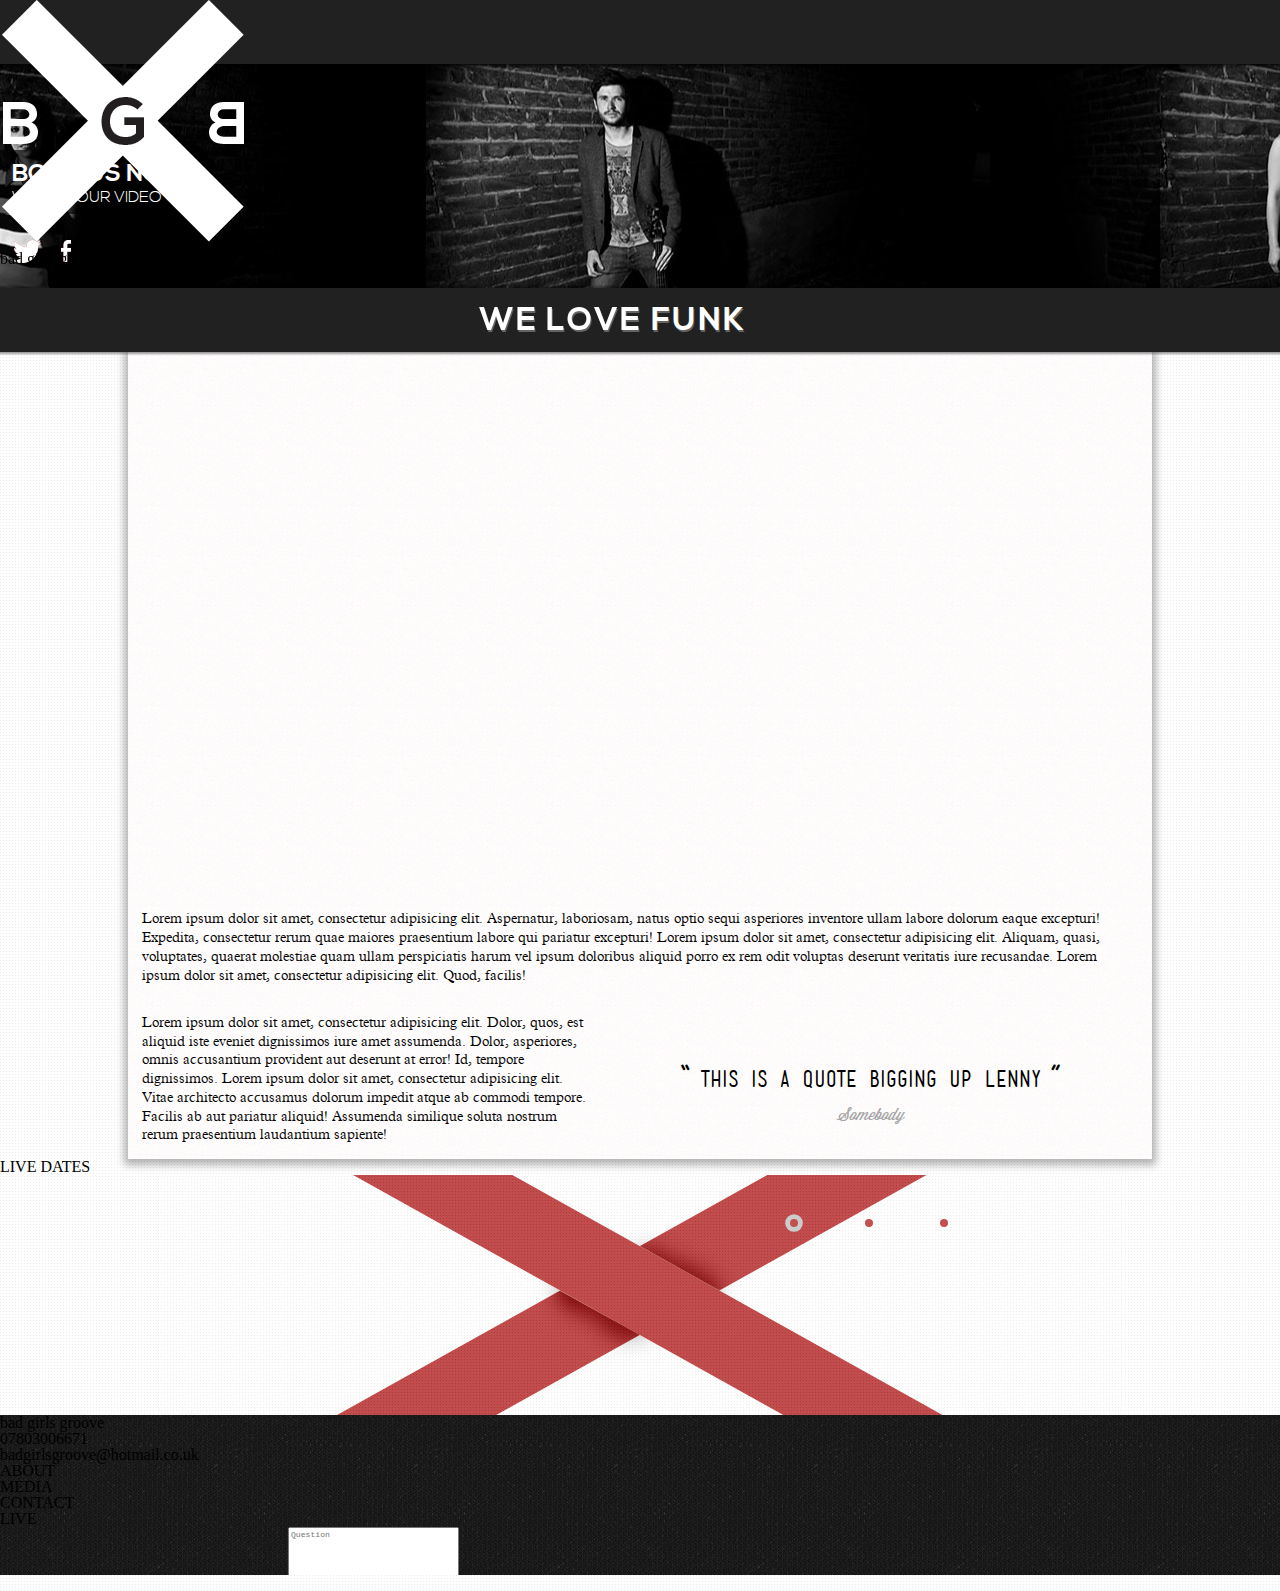
<file: index.html>
<!doctype html>
<html lang="en">
<head>
	<meta charset="UTF-8">
	<meta name="viewport" content="width=device-width, initial-scale=1">
	<link href="stylesheets/styles.css" rel="stylesheet" type="text/css"/>
	<link href="stylesheets/fonts.css" rel="stylesheet" type="text/css"/>
	<link rel="stylesheet" href="stylesheets/quoterotator.css" type="text/css">
	<title>BAD GIRLS GROOVE | Funk and Blues Band London</title>
</head>
<body>
<div class="pageWrapper">

	<header>
		<div class="logo">
			<img src="img/bad-girls-groove-logo.png" alt="Bad Girls Groove Logo. ">
			<h3>bad girls groove</h3>
		</div>
		<nav class="main">
			<ul>
				<li><a href="">ABOUT</a></li>
				<li><a href="">MEDIA</a></li>
				<li><a href="">CONTACT</a></li>
				<li><a href="">LIVE</a></li>
			</ul>
		</nav>
	</header>

<div class="bannerContainer">
	

	<section class="banner">

		<div class="currentSL one"></div>
		<div class="nextSL two"></div>
		<div class="hiddenSL three"></div>

		<div class="bannerOverlay">
			<div id="bookButton">BOOK US NOW</div>
				<ul class="bookingList">
					<li><a href="">WEDDING</a></li>
					<li><a href="">CORPORATE</a></li>
					<li><a href="">GIG</a></li>
				</ul>
			<div><a href="">WATCH OUR VIDEO</a></div>
		</div>
		<div class="socialIcons">
			<img src="img/twitter.png" class="twitter a" alt="Twitter"/>
			<img src="img/twitter-rollover.png" class="twitter b" alt="Twitter"/>
			<img src="img/facebook.png" class="facebook a" alt="Facebook"/>
			<img src="img/facebook-rollover.png" class="facebook b" alt="Facebook"/>
		</div>
	</section>
</div>

	<div class="textRotator">
		<p>WE LOVE <span class="current">FUNK</span><span class="next">BLUES</span><span class="hidden">GROOVE</span></p>
	</div>
	
	<section class="mainContent">
		<div class="backgroundTexture">
			<div class="videoContainer">
				<iframe class="promoVid" frameborder="0" allowfullscreen="" mozallowfullscreen="" webkitallowfullscreen="" src="https://player.vimeo.com/video/60741974"></iframe>	
			</div>
			
			<div class="colRight">
				<p>Lorem ipsum dolor sit amet, consectetur adipisicing elit. Aspernatur, laboriosam, natus optio sequi asperiores inventore ullam labore dolorum eaque excepturi! Expedita, consectetur rerum quae maiores praesentium labore qui pariatur excepturi! Lorem ipsum dolor sit amet, consectetur adipisicing elit. Aliquam, quasi, voluptates, quaerat molestiae quam ullam perspiciatis harum vel ipsum doloribus aliquid porro ex rem odit voluptas deserunt veritatis iure recusandae. Lorem ipsum dolor sit amet, consectetur adipisicing elit. Quod, facilis!</p>
			</div>
		
			<div class="bottomQuoteContainer modules">
				<div class="quoteRotator-container">
					<div class="quoteRotator-theQuotesContainer">
						<div class="quoteRotator-theQuotes qrBeingUsed">
						<p><span>&#8220</span>This is a quote bigging up Lenny<span>&#8221</span></p>
						<p>Somebody</p>
						</div>

						<div class="quoteRotator-theQuotes qrNext">
						<p><span>&#8220</span>This is the second quote bigging up Lenny<span>&#8221</span></p>
						<p>Somebody 2</p>
						</div>

						<div class="quoteRotator-theQuotes qrNone long">
						<p><span>&#8220</span>This is the third quote which is great for a couple of reasons<span>&#8221</span></p>
						<p>Somebody 3</p>
						</div>
					</div>
					
					<div class="quoteRotator-circles">
						<div class="quoteRotator-circContainer">
							<div class="circle circ-1 qrInUse"> </div>
						</div>
						<div class="quoteRotator-circContainer">
							<div class="circle circ-2"> </div>
						</div>
						<div class="quoteRotator-circContainer">
							<div class="circle circ-3"> </div>
						</div>
					</div>
				</div>
			</div>
			<div class="colLeft"><p>Lorem ipsum dolor sit amet, consectetur adipisicing elit. Dolor, quos, est aliquid iste eveniet dignissimos iure amet assumenda. Dolor, asperiores, omnis accusantium provident aut deserunt at error! Id, tempore dignissimos. Lorem ipsum dolor sit amet, consectetur adipisicing elit. Vitae architecto accusamus dolorum impedit atque ab commodi tempore. Facilis ab aut pariatur aliquid! Assumenda similique soluta nostrum rerum praesentium laudantium sapiente!</p></div>
		</div>
	</section>


	<div class="live">
		<h2>LIVE DATES<H2>
	</div>

	<section class="liveDates">
		 <!-- plug in -->
	</section> 

	
	<footer>
		<h3>bad girls groove</h3>
		<div class="contactDetails">
			<ul>
				<li><a href="tel: 07803006671">07803006671</a></li>
				<li><a href="mailto: badgirlsgroove@hotmail.co.uk">badgirlsgroove@hotmail.co.uk</a></li>
			</ul>
		</div>

		<nav class="secondaryNav">
			<ul>
				<li><a href="">ABOUT</a></li>
				<li><a href="">MEDIA</a></li>
				<li><a href="">CONTACT</a></li>
				<li><a href="">LIVE</a></li>
			</ul>
		</nav>

		<div class="contactForm">
			<form method="POST" action="thanks.php" name="enquiryForm">
				<input type="text" name="name" placeholder="Name"/>
				<input type="text" name="e-mail" placeholder="Email"/>
				<textarea name="" id="" cols="30" rows="10" placeholder="Question"></textarea>
				<input type="submit" name="submit">
			</form>
		</div>
		
	</footer>
<div class="mobile"> </div>
</div>
<script src="js/jquery-1.9.1.js"> </script>
<script src="js/jquery.fitvids.min.js"> </script>
<script src="js/jquery.easing.min.js"> </script>
<script src="js/jquery.quote.rotator.js"> </script>
<script src="js/jquery.transit.min.js"></script>
<script src="js/main.js"> </script>

</body>
</html>
</file>
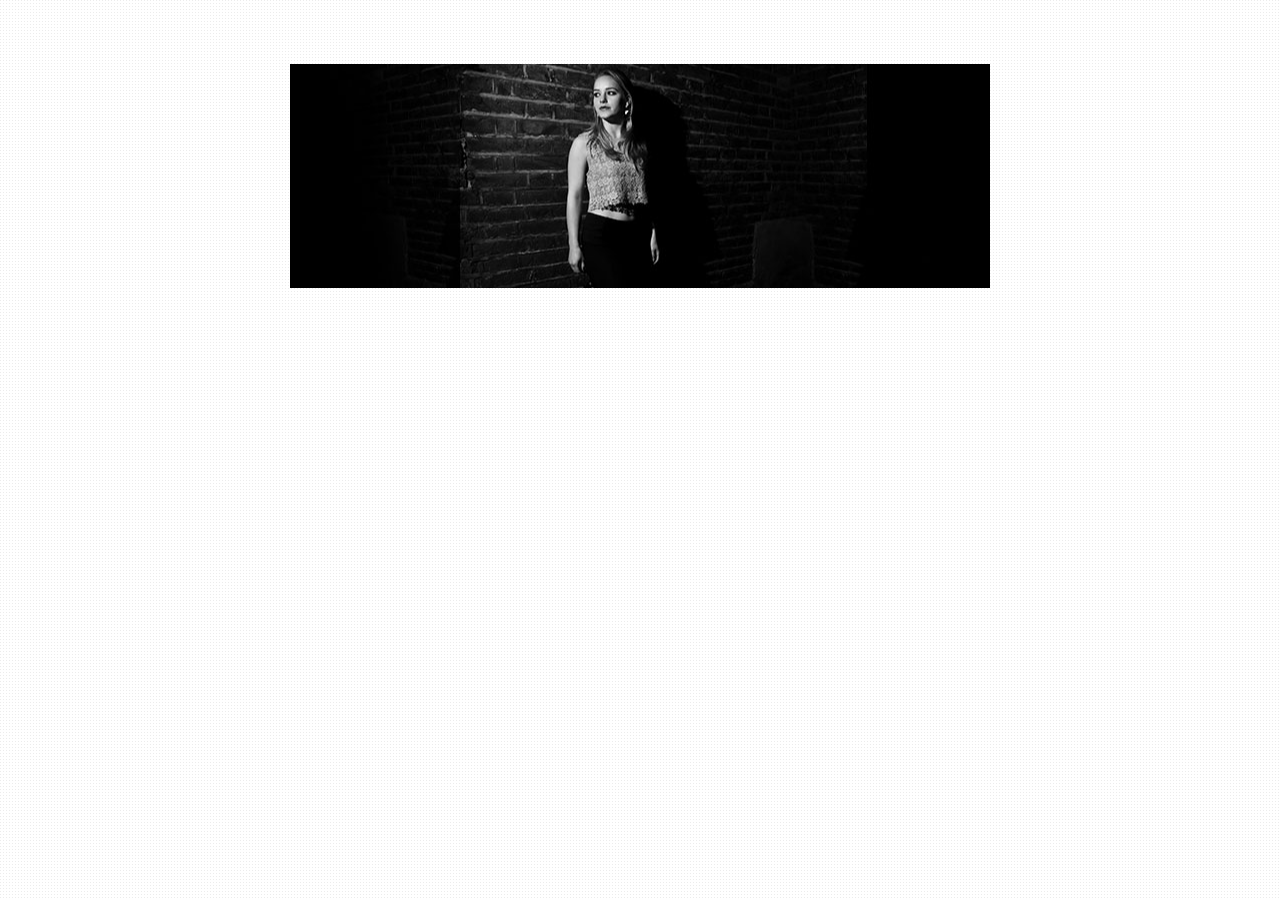
<file: bannertest.html>
<!doctype html>
<html lang="en">
<head>
	<meta charset="UTF-8">
	<meta name="viewport" content="width=device-width, initial-scale=1">
	<link href="stylesheets/styles.css" rel="stylesheet" type="text/css"/>
	<link href="stylesheets/fonts.css" rel="stylesheet" type="text/css"/>
	<link rel="stylesheet" href="stylesheets/quoterotator.css" type="text/css"/>
	<link rel="stylesheet" href="stylesheets/slider.css" type="text/css"/>
	<title>BAD GIRLS GROOVE | Funk and Blues Band London</title>
</head>
<body>
<div class="pageWrapper">
	

	<section class="bannerTest">
		<div class="currentSL one"></div>
		<div class="nextSL two"></div>
		<div class="hiddenSL three"></div>

	</section>

	
</div>
<script src="js/jquery-1.9.1.js"> </script>
<script src="js/jquery-ui.js"></script>
<script src="js/jquery.fitvids.min.js"> </script>
<script src="js/jquery.easing.min.js"> </script>
<script src="js/main.js"> </script>
<script src="js/jquery.quote.rotator.js"> </script>
<script src="js/jquery.transit.min.js"></script>
<script>

	

	setInterval(bannerSlide, 6000);

	function bannerSlide() {

		var currentSL = $('.currentSL');
			nextSL = $('.nextSL');
			hiddenSL = $('.hiddenSL');

		currentSL.transition({x: 550 }, 500, 'easeInSine', function() {
			currentSL.css({x: 0}).removeClass('currentSL').addClass('hiddenSL');
			nextSL.addClass('currentSL').removeClass('nextSL');
			hiddenSL.removeClass('hiddenSL').addClass('nextSL');
		});
	}


</script>

</body>
</html>
</file>
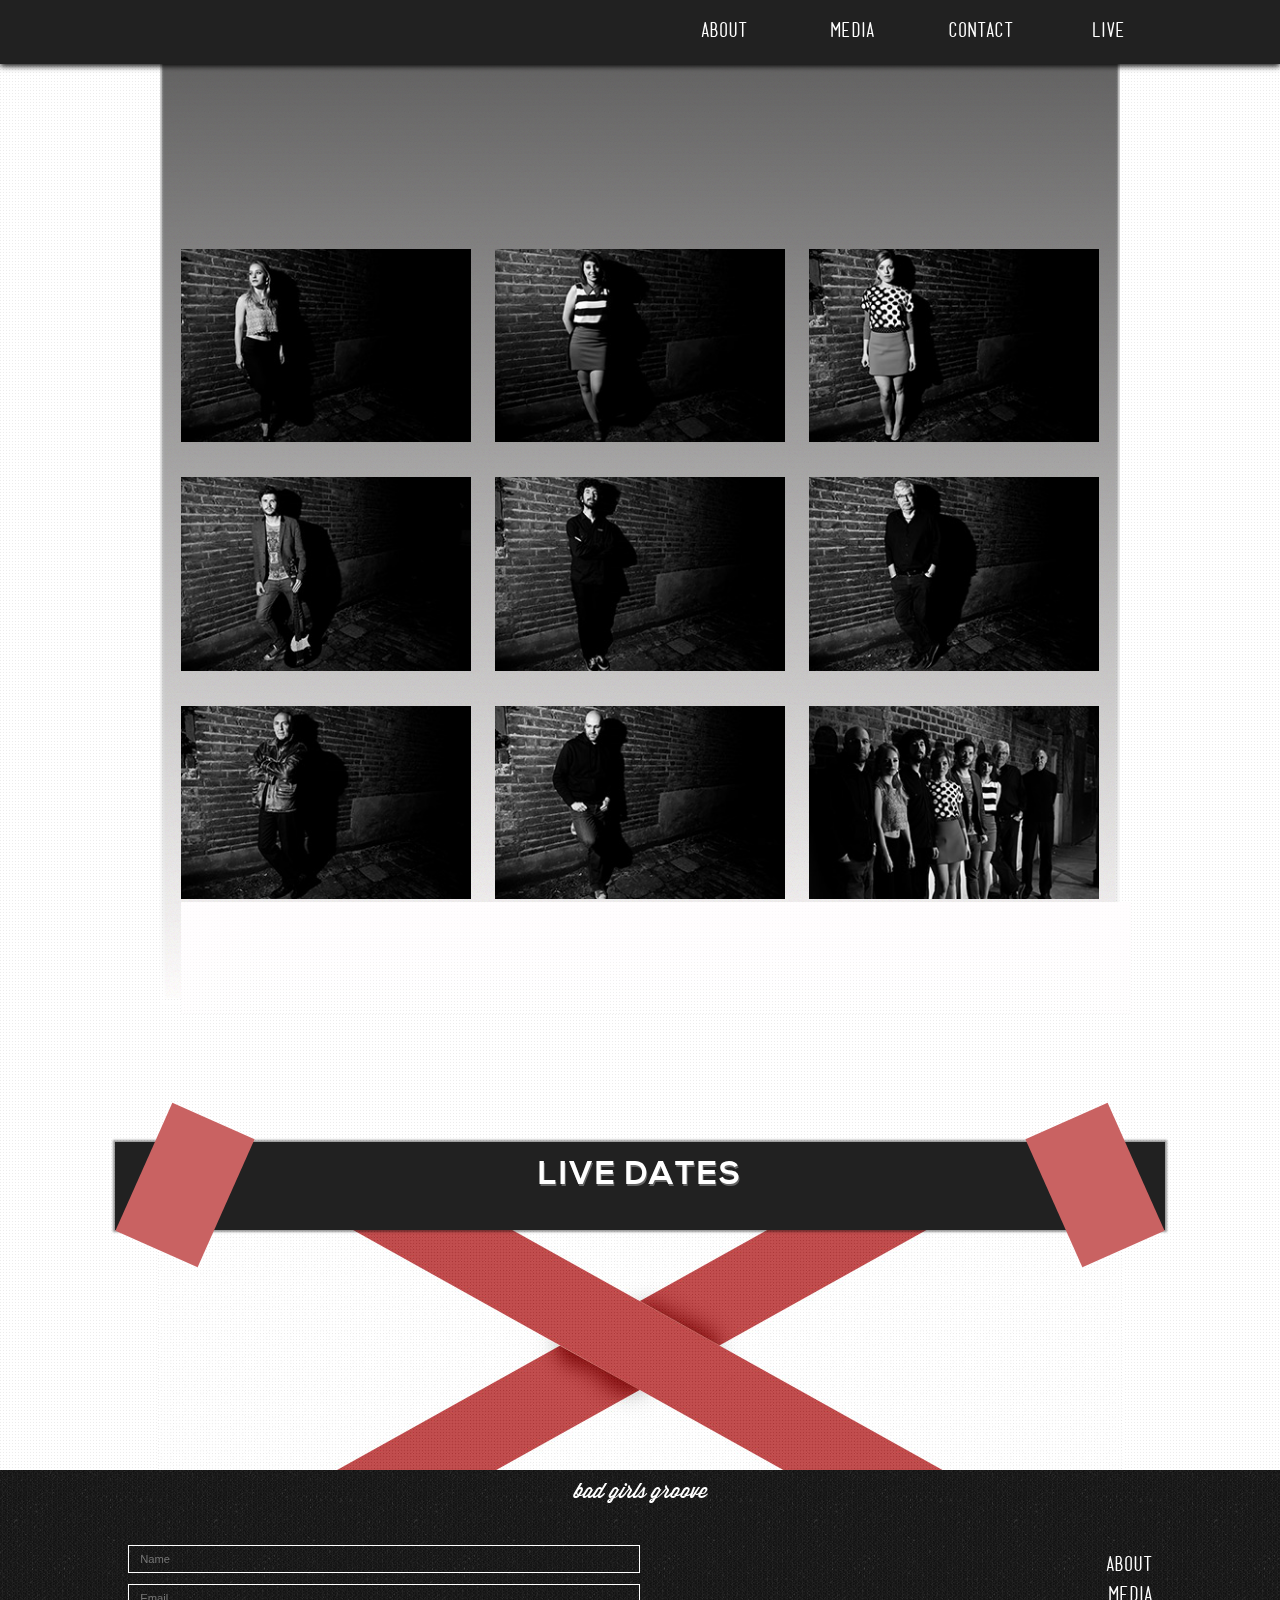
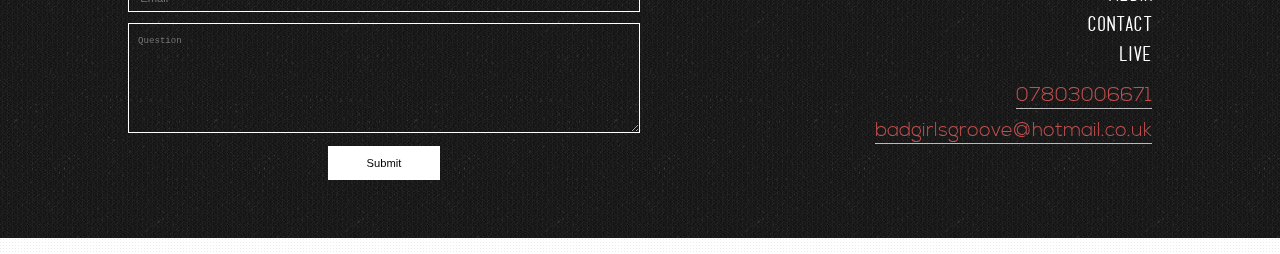
<file: media.html>
<!doctype html>
<html lang="en">
<head>
	<meta charset="UTF-8">
	<meta name="viewport" content="width=device-width, initial-scale=1">
	<link href="stylesheets/styles.css" rel="stylesheet" type="text/css"/>
	<link href="stylesheets/subpage.css" rel="stylesheet" type="text/css"/>
	<link href="stylesheets/fonts.css" rel="stylesheet" type="text/css"/>
	<link rel="stylesheet" href="stylesheets/quoterotator.css" type="text/css"/>
	

	<title>BAD GIRLS GROOVE | Funk and Blues Band London</title>
</head>
<body>
<div class="pageWrapper">
	<header>
		<nav class="main">
			<ul>
				<li><a href="">ABOUT</a></li>
				<li><a href="">MEDIA</a></li>
				<li><a href="">CONTACT</a></li>
				<li><a href="">LIVE</a></li>
			</ul>
		</nav>
	</header>


	
	<section class="mainContent subPageContent media">
	
	<iframe class="promoVid" frameborder="0" allowfullscreen="" mozallowfullscreen="" webkitallowfullscreen="" src="https://player.vimeo.com/video/60741974"></iframe>
	
	<div class="photoGallery">
		<a href="img/band/alice-large.jpg" class="fancybox" rel="gallery1"><img src="img/band/alice.jpg" alt="Alice, singer. " class="photoGalleryImg" /></a>
		<a href="img/band/kim-large.jpg" class="fancybox" rel="gallery1"><img src="img/band/kim.jpg" alt="Kim, singer. " class="photoGalleryImg" /></a>
		<a href="img/band/sarah-large.jpg" class="fancybox" rel="gallery1"><img src="img/band/sarah.jpg" alt="Sarah, singer. " class="photoGalleryImg" /></a>
		<a href="img/band/jason-bass-large.jpg" class="fancybox" rel="gallery1"><img src="img/band/jason-bass.jpg" alt="Jason, bass player. " class="photoGalleryImg" /></a>
		<a href="img/band/jason-drums-large.jpg" class="fancybox" rel="gallery1"><img src="img/band/jason-drums.jpg" alt="Jason, drummer. " class="photoGalleryImg" /></a>
		<a href="img/band/roger-large.jpg" class="fancybox" rel="gallery1"><img src="img/band/roger.jpg" alt="Roger, chief and guitarist. " class="photoGalleryImg" /></a>
		<a href="img/band/trimmer-large.jpg" class="fancybox" rel="gallery1"><img src="img/band/trimmer.jpg" alt="Trimmer, saxophone. " class="photoGalleryImg" /></a>
		<a href="img/band/claudio-large.jpg" class="fancybox" rel="gallery1"><img src="img/band/claudio.jpg" alt="Claudio, keys. " class="photoGalleryImg" /></a>
		<a href="img/band/bad-girls-groove-large.jpg" class="fancybox" rel="gallery1"><img src="img/band/bad-girls-groove.jpg" alt="Bad Girls Groove band. " class="photoGalleryImg"/></a>
	</div>
	
	</section>


	<div class="textRotator">
		<h2>LIVE DATES<H2>
	</div>

	<section class="liveDates">
		 <!-- plug in -->
	</section> 

	
	<footer>
		<h3>bad girls groove</h3>
		<div class="contactDetails">
			<ul>
				<li><a href="tel: 07803006671">07803006671</a></li>
				<li><a href="mailto: badgirlsgroove@hotmail.co.uk">badgirlsgroove@hotmail.co.uk</a></li>
			</ul>
		</div>

		<nav class="secondaryNav">
			<ul>
				<li><a href="">ABOUT</a></li>
				<li><a href="">MEDIA</a></li>
				<li><a href="">CONTACT</a></li>
				<li><a href="">LIVE</a></li>
			</ul>
		</nav>

		<div class="contactForm">
			<form method="POST" action="thanks.php" name="enquiryForm">
				<input type="text" name="name" placeholder="Name"/>
				<input type="text" name="e-mail" placeholder="Email"/>
				<textarea name="" id="" cols="30" rows="10" placeholder="Question"></textarea>
				<input type="submit" name="submit">
			</form>
		</div>
		
	</footer>
</div>
<script src="js/jquery-1.8.3.js"> </script>
<script src="js/jquery.fitvids.min.js"> </script>
<script src="js/jquery.easing.min.js"> </script>
<script src="js/jquery.fancybox.js"></script>
<link rel="stylesheet" href="stylesheets/jquery.fancybox.css" type="text/css"/>
<script src="js/main.js"> </script>
<script src="js/jquery.quote.rotator.js"> </script>

</body>
</html>
</file>
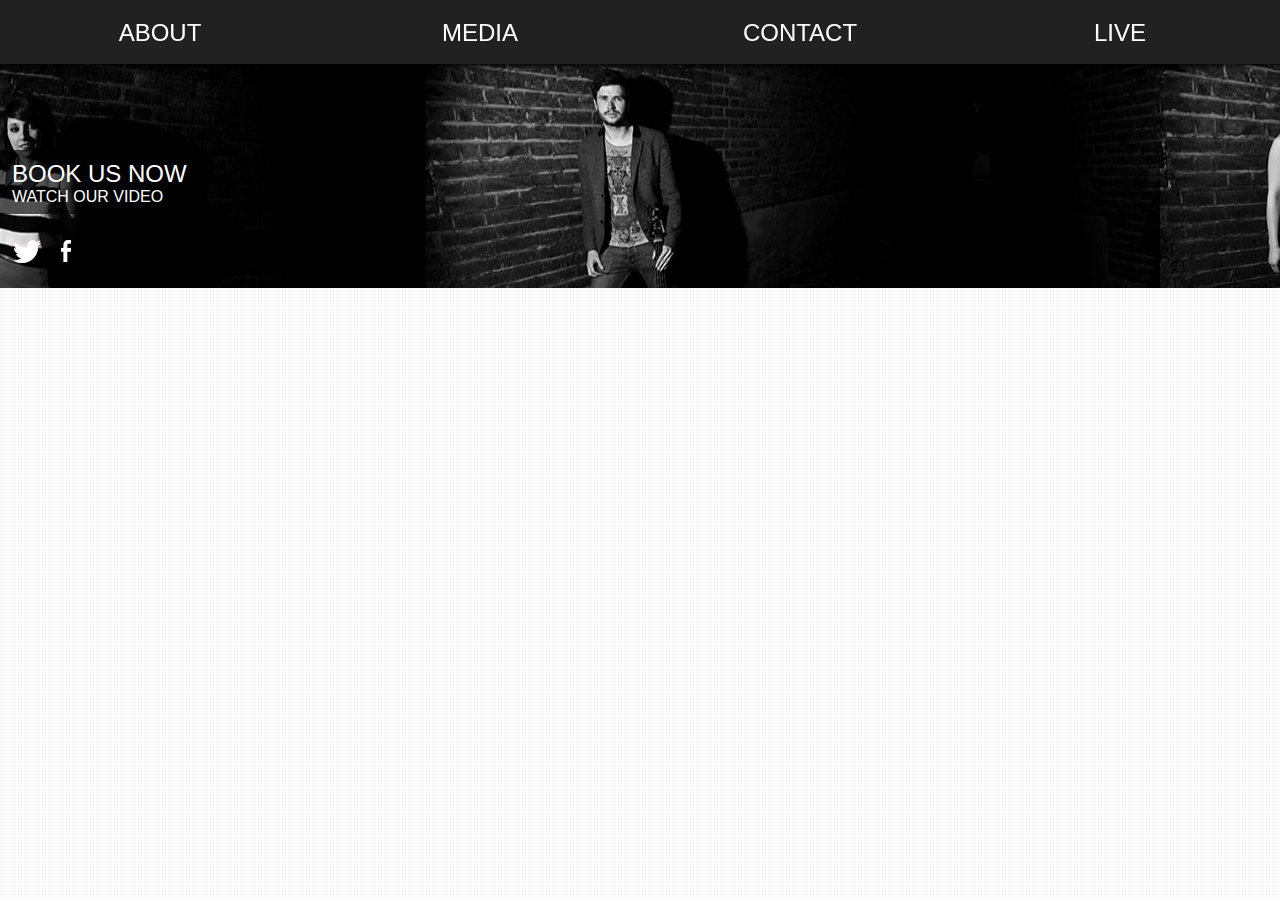
<file: mobile-booking.html>
<!doctype html>
<html lang="en">
<head>
	<meta charset="UTF-8">
	<title>Document</title>
</head>
<link href="stylesheets/styles.css" rel="stylesheet" type="text/css"/>
<body>
	<header>
		<nav class="main">
			<ul>
				<li>ABOUT</li>
				<li>MEDIA</li>
				<li>CONTACT</li>
				<li>LIVE</li>
			</ul>
		</nav>
	</header>

<div class="bannerContainer">
	

	<section class="banner">

		<div class="currentSL one"></div>
		<div class="nextSL two"></div>
		<div class="hiddenSL three"></div>

		<div class="bannerOverlay">
			<div id="bookButton">BOOK US NOW</div>
				<ul class="bookingList">
					<li><a href="">WEDDING</a></li>
					<li><a href="">CORPORATE</a></li>
					<li><a href="">GIG</a></li>
				</ul>
			<div><a href="">WATCH OUR VIDEO</a></div>
		</div>
		<div class="socialIcons">
			<img src="img/twitter.png" class="twitter a" alt="Twitter"/>
			<img src="img/twitter-rollover.png" class="twitter b" alt="Twitter"/>
			<img src="img/facebook.png" class="facebook a" alt="Facebook"/>
			<img src="img/facebook-rollover.png" class="facebook b" alt="Facebook"/>
		</div>
	</section>
</div>
</body>
</html>
</file>
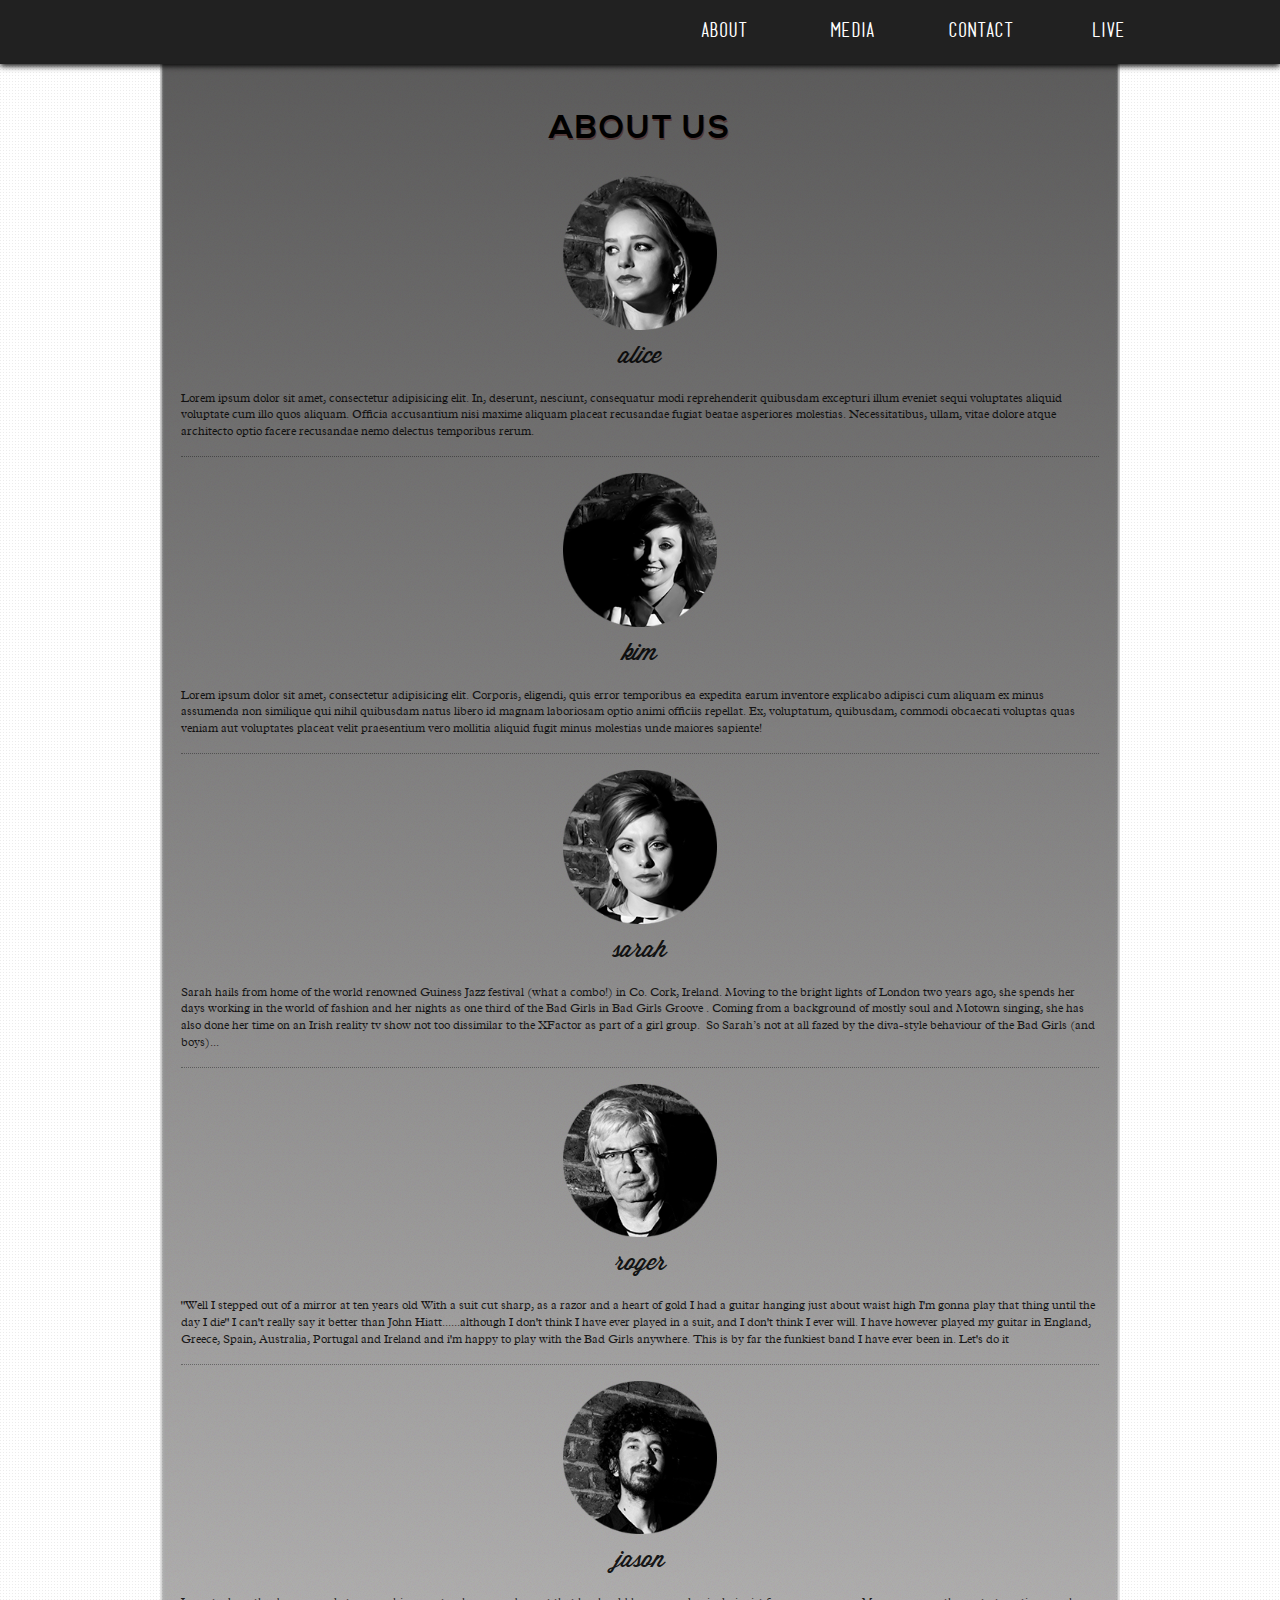
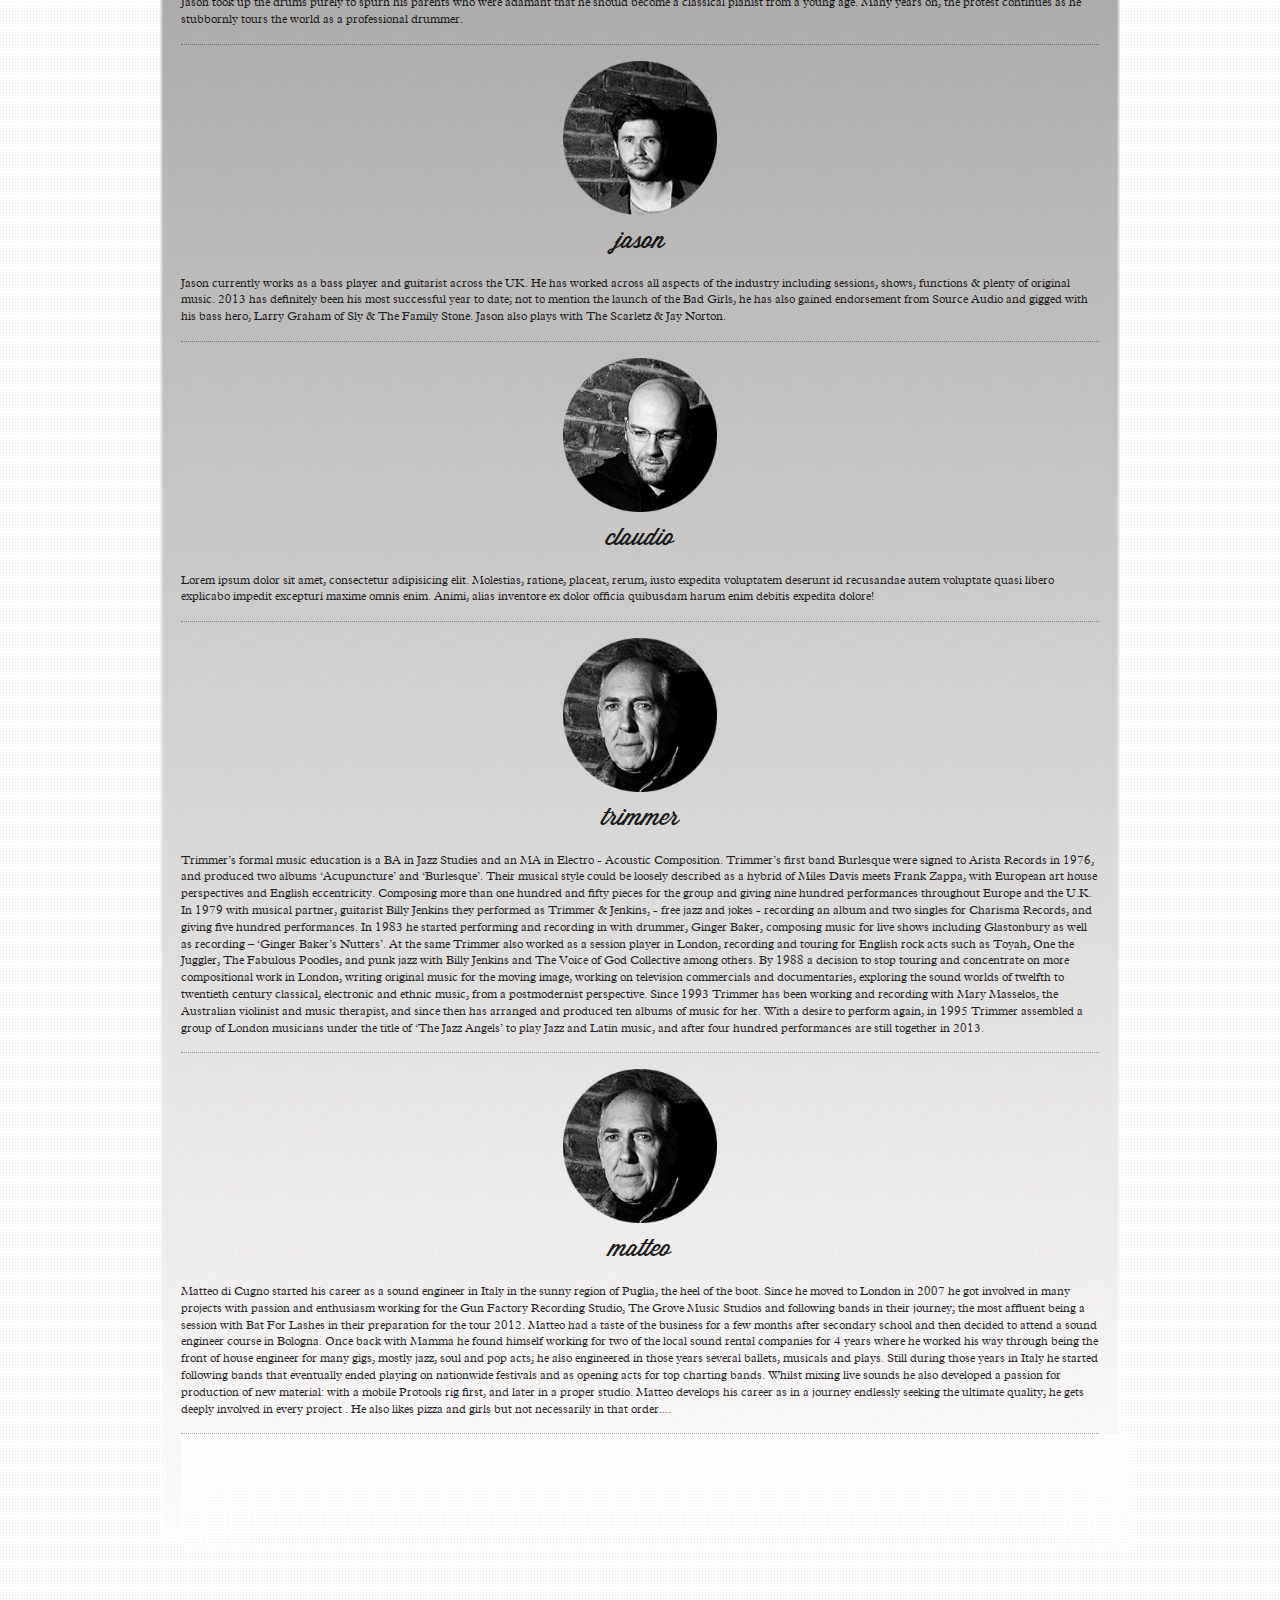
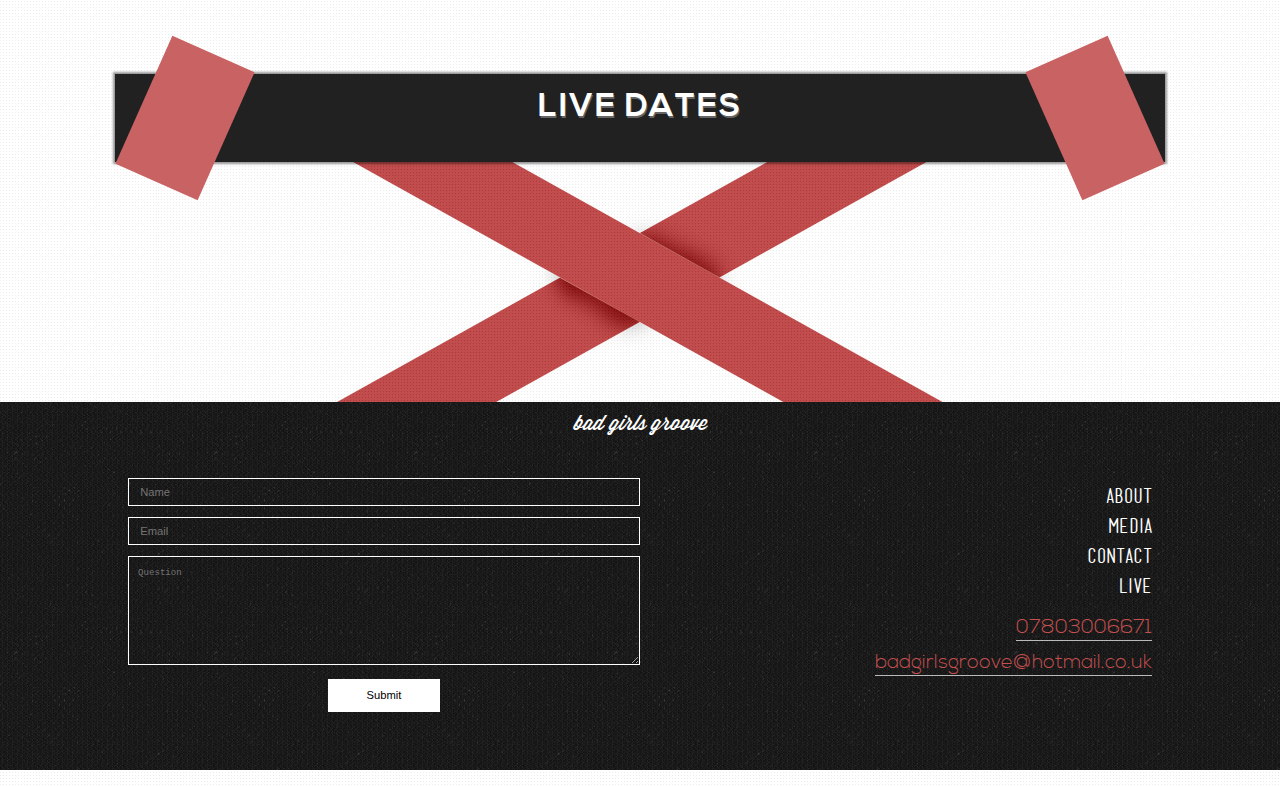
<file: subpage.html>
<!doctype html>
<html lang="en">
<head>
	<meta charset="UTF-8">
	<meta name="viewport" content="width=device-width, initial-scale=1">
	<link href="stylesheets/styles.css" rel="stylesheet" type="text/css"/>
	<link href="stylesheets/subpage.css" rel="stylesheet" type="text/css"/>
	<link href="stylesheets/fonts.css" rel="stylesheet" type="text/css"/>
	<link rel="stylesheet" href="stylesheets/quoterotator.css" type="text/css">
	<title>BAD GIRLS GROOVE | Funk and Blues Band London</title>
</head>
<body>
<div class="pageWrapper">
	<header>
		<nav class="main">
			<ul>
				<li>ABOUT</li>
				<li>MEDIA</li>
				<li>CONTACT</li>
				<li>LIVE</li>
			</ul>
		</nav>
	</header>


	
	<section class="mainContent subPageContent">
	
	<h2>ABOUT US</h2>

	<div class="aboutMember">
		<a href="img/band/alice-large.jpg" class="fancybox" rel="gallery2"><img src="img/band/bad-girls-alice.png" alt="Alice, singer. "></a>
		<h3>alice</h3>
		<p>Lorem ipsum dolor sit amet, consectetur adipisicing elit. In, deserunt, nesciunt, consequatur modi reprehenderit quibusdam excepturi illum eveniet sequi voluptates aliquid voluptate cum illo quos aliquam. Officia accusantium nisi maxime aliquam placeat recusandae fugiat beatae asperiores molestias. Necessitatibus, ullam, vitae dolore atque architecto optio facere recusandae nemo delectus temporibus rerum.</p>
	</div>

	<div class="aboutMember">
		<a href="img/band/kim-large.jpg" class="fancybox" rel="gallery2"><img src="img/band/bad-girls-kim.png" alt="Kim, singer. "></a>
		<h3>kim</h3>
		<p>Lorem ipsum dolor sit amet, consectetur adipisicing elit. Corporis, eligendi, quis error temporibus ea expedita earum inventore explicabo adipisci cum aliquam ex minus assumenda non similique qui nihil quibusdam natus libero id magnam laboriosam optio animi officiis repellat. Ex, voluptatum, quibusdam, commodi obcaecati voluptas quas veniam aut voluptates placeat velit praesentium vero mollitia aliquid fugit minus molestias unde maiores sapiente!</p>
	</div>
	<div class="aboutMember">
		<a href="img/band/sarah-large.jpg" class="fancybox" rel="gallery2"><img src="img/band/bad-girls-sarah.png" alt="Sarah, singer. "></a>
		<h3>sarah</h3>
		<p>Sarah hails from home of the world renowned Guiness Jazz festival (what a combo!) in Co. Cork, Ireland. Moving to the bright lights of London two years ago, she spends her days working in the world of fashion and her nights as one third of the Bad Girls in Bad Girls Groove . Coming from a background of mostly soul and Motown singing, she has also done her time on an Irish reality tv show not too dissimilar to the XFactor as part of a girl group.  So Sarah’s not at all fazed by the diva-style behaviour of the Bad Girls (and boys)...</p>
	</div>
	<div class="aboutMember">
		<a href="img/band/roger-large.jpg" class="fancybox" rel="gallery2"><img src="img/band/bad-girls-roger.png" alt="Roger, chief and guitarist. "></a>
		<h3>roger</h3>
		<p>"Well I stepped out of a mirror at ten years old
With a suit cut sharp, as a razor and a heart of gold
I had a guitar hanging just about waist high
I'm gonna play that thing until the day I die"

I can't really say it better than John Hiatt......although I don't think I have ever played in a suit, and I don't think I ever will. I have however played my guitar in England, Greece, Spain, Australia, Portugal and Ireland and i'm happy to play with the Bad Girls anywhere. This is by far the funkiest band I have ever been in. Let's do it</p>
	</div>
	<div class="aboutMember">
		<a href="img/band/jason-drums-large.jpg" class="fancybox" rel="gallery2"><img src="img/band/bad-girls-jason-drums.png" alt="Jason, drummer. "></a>
		<h3>jason</h3>
		<p>Jason took up the drums purely to spurn his parents who were adamant that he should become a classical pianist from a young age. Many years on, the protest continues as he stubbornly tours the world as a professional drummer.</p>
	</div>
	<div class="aboutMember">
		<a href="img/band/jason-bass-large.jpg" class="fancybox" rel="gallery2"><img src="img/band/bad-girls-jason-bass.png" alt="Jason, bass. "></a>
		<h3>jason</h3>
		<p>Jason currently works as a bass player and guitarist across the UK. He has worked across all aspects of the industry including sessions, shows, functions & plenty of original music. 2013 has definitely been his most successful year to date; not to mention the launch of the Bad Girls, he has also gained endorsement from Source Audio and gigged with his bass hero, Larry Graham of Sly & The Family Stone. Jason also plays with The Scarletz & Jay Norton.</p>
	</div>
	<div class="aboutMember">
		<a href="img/band/claudio-large.jpg" class="fancybox" rel="gallery2"><img src="img/band/bad-girls-claudio.png" alt="Claudio, keys. "></a>
		<h3>claudio</h3>
		<p>Lorem ipsum dolor sit amet, consectetur adipisicing elit. Molestias, ratione, placeat, rerum, iusto expedita voluptatem deserunt id recusandae autem voluptate quasi libero explicabo impedit excepturi maxime omnis enim. Animi, alias inventore ex dolor officia quibusdam harum enim debitis expedita dolore!</p>
	</div>
	<div class="aboutMember">
		<a href="img/band/trimmer-large.jpg" class="fancybox" rel="gallery2"><img src="img/band/bad-girls-trimmer.png" alt="Trimmer, saxophone. "></a>
		<h3>trimmer</h3>
		<p>Trimmer’s formal music education is a BA in Jazz Studies and an MA
in Electro - Acoustic Composition.

Trimmer’s first band Burlesque were signed to Arista Records in 1976, and produced two albums ‘Acupuncture’ and ‘Burlesque’. Their musical style could be loosely described as a hybrid of Miles Davis meets Frank Zappa, with European art house perspectives and English eccentricity. Composing more than one hundred and fifty pieces for the group and giving nine hundred performances throughout Europe and the U.K. 
In 1979 with musical partner, guitarist Billy Jenkins they performed as Trimmer & Jenkins, - free jazz and jokes - recording an album and two singles for Charisma Records, and giving five hundred performances.
In 1983 he started performing and recording in with drummer, Ginger Baker, composing music for live shows including Glastonbury as well as recording – ‘Ginger Baker’s Nutters’. At the same Trimmer also worked as a session player in London, recording and touring for English rock acts such as Toyah, One the Juggler, The Fabulous Poodles, and punk jazz with Billy Jenkins and The Voice of God Collective among others.
By 1988 a decision to stop touring and concentrate on more compositional work in London, writing original music for the moving image, working on television commercials and documentaries, exploring the sound worlds of twelfth to twentieth century classical, electronic and ethnic music, from a postmodernist perspective. 
Since 1993 Trimmer has been working and recording with Mary Masselos, the Australian violinist and music therapist, and since then has arranged and produced ten albums of music for her.
With a desire to perform again, in 1995 Trimmer assembled a group of London musicians under the title of ‘The Jazz Angels’ to play Jazz and Latin music, and after four hundred performances are still together in 2013.</p>
	</div>
	<div class="aboutMember">
		<a href="img/band/trimmer-large.jpg" class="fancybox" rel="gallery2"><img src="img/band/bad-girls-trimmer.png" alt="Matteo, sound engineer. "></a>
		<h3>matteo</h3>
		<p>Matteo di Cugno started his career as a sound engineer in Italy in the sunny region of Puglia, the heel of the boot.
Since he moved to London in 2007 he got involved in many projects with passion and enthusiasm working for the Gun Factory Recording Studio, The Grove Music Studios and following bands in their journey; the most affluent being a session with Bat For Lashes in their preparation for the tour 2012.

Matteo had a taste of the business for a few months after secondary school and then decided to attend a sound engineer course in Bologna.
Once back with Mamma he found himself working for two of the local sound rental companies for 4 years where he worked his way through being the front of house engineer for many gigs, mostly jazz, soul and pop acts; he also engineered in those years several ballets, musicals and plays.
Still during those years in Italy he started following bands that eventually ended playing on nationwide festivals and as opening acts for top charting bands.
Whilst mixing live sounds he also developed a passion for production of new material: with a mobile Protools rig first, and later in a proper studio.

Matteo develops his career as in a journey endlessly seeking the ultimate quality; he gets deeply involved in every project . He also likes pizza and girls but not necessarily in that order....</p>
	</div>
		
	
	</section>


	<div class="textRotator">
		<h2>LIVE DATES<H2>
	</div>

	<section class="liveDates">
		 <!-- plug in -->
	</section> 

	
	<footer>
		<h3>bad girls groove</h3>
		<div class="contactDetails">
			<ul>
				<li><a href="tel: 07803006671">07803006671</a></li>
				<li><a href="mailto: badgirlsgroove@hotmail.co.uk">badgirlsgroove@hotmail.co.uk</a></li>
			</ul>
		</div>

		<nav class="secondaryNav">
			<ul>
				<li><a href="">ABOUT</a></li>
				<li><a href="">MEDIA</a></li>
				<li><a href="">CONTACT</a></li>
				<li><a href="">LIVE</a></li>
			</ul>
		</nav>

		<div class="contactForm">
			<form method="POST" action="thanks.php" name="enquiryForm">
				<input type="text" name="name" placeholder="Name"/>
				<input type="text" name="e-mail" placeholder="Email"/>
				<textarea name="" id="" cols="30" rows="10" placeholder="Question"></textarea>
				<input type="submit" name="submit">
			</form>
		</div>
		
	</footer>
</div>
<script src="js/jquery-1.9.1.js"> </script>
<script src="js/jquery.fitvids.min.js"> </script>
<script src="js/jquery.easing.min.js"> </script>
<script src="js/jquery.fancybox.js"></script>
<link rel="stylesheet" href="stylesheets/jquery.fancybox.css" type="text/css"/>
<script src="js/main.js"> </script>
<script src="js/jquery.quote.rotator.js"> </script>

</body>
</html>
</file>
<file: stylesheets/fonts.css>
@font-face {
    font-family: 'menschRegular';
    src: url('../fonts/mensch-wf.eot');
    src: url('../fonts/mensch-wf.eot?#iefix') format('embedded-opentype'),
         url('../fonts/mensch-wf.woff') format('woff'),
         url('../fonts/mensch-wf.ttf') format('truetype'),
         url('../fonts/mensch-wf.svg#MenschMenschRegular') format('svg');
    font-weight: normal;
    font-style: normal;
}
@font-face {
    font-family: 'nexaBoldRegular';
    src: url('../fonts/nexa_bold-webfont.eot');
    src: url('../fonts/nexa_bold-webfont.eot?#iefix') format('embedded-opentype'),
         url('../fonts/nexa_bold-webfont.woff') format('woff'),
         url('../fonts/nexa_bold-webfont.ttf') format('truetype'),
         url('../fonts/nexa_bold-webfont.svg#nexa_boldregular') format('svg');
    font-weight: normal;
    font-style: normal;
}
@font-face {
    font-family: 'nexaLightRegular';
    src: url('../fonts/nexa_light-webfont.eot');
    src: url('../fonts/nexa_light-webfont.eot?#iefix') format('embedded-opentype'),
         url('../fonts/nexa_light-webfont.woff') format('woff'),
         url('../fonts/nexa_light-webfont.ttf') format('truetype'),
         url('../fonts/nexa_light-webfont.svg#nexa_lightregular') format('svg');
    font-weight: normal;
    font-style: normal;
}
@font-face {
    font-family: 'plantinLight';
    src: url('../fonts/plantin_light-webfont.eot');
    src: url('../fonts/plantin_light-webfont.eot?#iefix') format('embedded-opentype'),
         url('../fonts/plantin_light-webfont.woff') format('woff'),
         url('../fonts/plantin_light-webfont.ttf') format('truetype'),
         url('../fonts/plantin_light-webfont.svg#plantinlight') format('svg');
    font-weight: normal;
    font-style: normal;
}
@font-face {
    font-family: 'wisdomScriptAiRegular';
    src: url('../fonts/wisdom_script-webfont.eot');
    src: url('../fonts/wisdom_script-webfont.eot?#iefix') format('embedded-opentype'),
         url('../fonts/wisdom_script-webfont.woff') format('woff'),
         url('../fonts/wisdom_script-webfont.ttf') format('truetype'),
         url('../fonts/wisdom_script-webfont.svg#wisdom_script_airegular') format('svg');
    font-weight: normal;
    font-style: normal;
}
</file>
<file: stylesheets/quoterotator.css>
/* -- QUOTE ROTATOR -- */

@media only screen
and (min-width: 800px)
and (max-width: 2000px) {

	.bottomQuoteContainer {
		position: relative;
		margin-top: 2em;
		width: 55%;
		float: right;
		overflow: visible;
	}
}



.quoteRotator-container {
	width: 80%;
	max-width: 35em;
	margin: 2em auto 0em;
	position: relative;
	overflow: hidden;
}
.quoteRotator-theQuotesContainer {
	height: 4em;
}
.quoteRotator-theQuotesContainer p:first-of-type {
	text-align: center;
}
.quoteRotator-theQuotesContainer p:first-of-type {
	font-family: 'menschRegular', arial;
	font-weight: 100;
	-webkit-font-smoothing: antialiased;
	text-transform: uppercase;
	font-size: 1.45em;
	margin: 0 !important;
}
.quoteRotator-theQuotesContainer p:nth-of-type(2) {
	font-family: 'wisdomScriptAiRegular', arial;
	font-weight: 100;
	color: #a6a6a6;
	-webkit-font-smoothing: antialiased;
	margin: 0.5em 1em 0.5em 1em;
	text-align: center;
}
.quoteRotator-theQuotesContainer p span {
	font-family: 'menschRegular', arial;
	font-weight: 100;
	-webkit-font-smoothing: antialiased;
	font-size: 1.5em;
	vertical-align: sub;
}
.quoteRotator-container img {
	position: absolute;
	left: 50%;
	margin-left: -70px;
}
.quoteRotator-circles {
	width: 50%;
	margin: 0 auto;
	height: 4em;
	margin-top: 4em;
	display: block;
	clear: both;
}
.quoteRotator-circContainer {
	width: 33.33%;
	display: inline-block;
	float: left;
	height: 4em;
	position: relative;
}
.quoteRotator-circles .circle {
	height: 0.5em;
	width: 0.5em;
	border-radius: 50%;
	background: #c34f4f;
	position: absolute;
	top: 50%;
	margin-top: -5px;
	left: 50%;
	margin-left: -5px;
	-webkit-transition: -webkit-box-shadow 0.2s ease; 
	-moz-transition: -moz-box-shadow 0.2s ease;
	-o-transition: -o-box-shadow 0.2s ease;
	-ms-transition: -ms-box-shadow 0.2s ease;
}
.quoteRotator-circles .circle:hover {
	box-shadow: 0px 0px 0px 0.125em #2b2b2b;
	-webkit-box-shadow: 0px 0px 0px 0.125em #2b2b2b;
	-moz-box-shadow: 0px 0px 0px 0.125em #2b2b2b;
	-o-box-shadow: 0px 0px 0px 0.125em #2b2b2b;
	-ms-box-shadow: 0px 0px 0px 0.125em #2b2b2b;
}
.qrNone {
	display: none;
	width: 100%;
	height: 7em;
}
.qrNext {
	margin-left: -200%;
	width: 100%;
	height: 7em;
}
.qrBeingUsed {
	display:block;
	width: 100%;
	height: 7em;
}
.qrInUse {
	box-shadow: 0px 0px 0px 0.3em #ccc;
	-webkit-box-shadow: 0px 0px 0px 0.3em #ccc;
	-moz-box-shadow: 0px 0px 0px 0.3em #ccc;
	-o-box-shadow: 0px 0px 0px 0.3em #ccc;
	-ms-box-shadow: 0px 0px 0px 0.3em #ccc;
	transition: box-shadow 0.2s ease;
	-webkit-transition: -webkit-box-shadow 0.2s ease;
	-moz-transition: -moz-box-shadow 0.2s ease;
	-o-transition: -o-box-shadow 0.2s ease;
	-ms-transition: -ms-box-shadow 0.2s ease;
}


.qrInUse:hover {
	box-shadow: 0px 0px 0px 3.2em #CCC;
	-webkit-box-shadow: 0px 0px 0px 3.2em #CCC;
	-moz-box-shadow: 0px 0px 0px 3.2em #CCC;
	-o-box-shadow: 0px 0px 0px 3.2em #CCC;
	-ms-box-shadow: 0px 0px 0px 3.2em #CCC;
}

.long {
	margin-top: -7em;
}

@keyframes qrInUseAnimTwo {
	0%   { box-shadow: 0px 0px 0px 0px #CCC; }
	50%  { box-shadow: 0px 0px 0px 0.3em #CCC; }
	100% { box-shadow: 0px 0px 0px 0.125em #CCC; }
}
@-webkit-keyframes qrInUseAnimTwo {
	0%   { -webkit-box-shadow: 0px 0px 0px 0px #CCC; }
	50%  { -webkit-box-shadow: 0px 0px 0px 0.3em #CCC; }
	100% { -webkit-box-shadow: 0px 0px 0px 0.125em #CCC; }
}
@-moz-keyframes qrInUseAnimTwo {
	0%   { -moz-box-shadow: 0px 0px 0px 0px #CCC; }
	50%  { -moz-box-shadow: 0px 0px 0px 0.3em #CCC; }
	100% { -moz-box-shadow: 0px 0px 0px 0.125em #CCC; }
}
@-o-keyframes qrInUseAnimTwo {
	0%   { -o-box-shadow: 0px 0px 0px 0px #CCC; }
	50%  { -o-box-shadow: 0px 0px 0px 0.3em #CCC; }
	100% { -o-box-shadow: 0px 0px 0px 0.125em #CCC; }
}
@-ms-keyframes qrInUseAnimTwo {
	0%   { -ms-box-shadow: 0px 0px 0px 0px #CCC; }
	50%  { -ms-box-shadow: 0px 0px 0px 0.3em #CCC; }
	100% { -ms-box-shadow: 0px 0px 0px 0.125em #CCC; }
}
.qrInUseAnimTwo {
	-webkit-animation: qrInUseAnimTwo 0.3s;
	-moz-animation: qrInUseAnimTwo 0.3s;
	-o-animation: qrInUseAnimTwo 0.3s;
	-ms-animation: qrInUseAnimTwo 0.3s;
	animation: qrInUseAnimTwo 0.3s;
}
</file>
<file: stylesheets/styles.css>
/* line 17, ../../../../../Downloads/CodeKit.app/Contents/Resources/engines/compass/frameworks/compass/stylesheets/compass/reset/_utilities.scss */
html, body, div, span, applet, object, iframe,
h1, h2, h3, h4, h5, h6, p, blockquote, pre,
a, abbr, acronym, address, big, cite, code,
del, dfn, em, img, ins, kbd, q, s, samp,
small, strike, strong, sub, sup, tt, var,
b, u, i, center,
dl, dt, dd, ol, ul, li,
fieldset, form, label, legend,
table, caption, tbody, tfoot, thead, tr, th, td,
article, aside, canvas, details, embed,
figure, figcaption, footer, header, hgroup,
menu, nav, output, ruby, section, summary,
time, mark, audio, video {
  margin: 0;
  padding: 0;
  border: 0;
  font: inherit;
  font-size: 100%;
  vertical-align: baseline;
}

/* line 22, ../../../../../Downloads/CodeKit.app/Contents/Resources/engines/compass/frameworks/compass/stylesheets/compass/reset/_utilities.scss */
html {
  line-height: 1;
}

/* line 24, ../../../../../Downloads/CodeKit.app/Contents/Resources/engines/compass/frameworks/compass/stylesheets/compass/reset/_utilities.scss */
ol, ul {
  list-style: none;
}

/* line 26, ../../../../../Downloads/CodeKit.app/Contents/Resources/engines/compass/frameworks/compass/stylesheets/compass/reset/_utilities.scss */
table {
  border-collapse: collapse;
  border-spacing: 0;
}

/* line 28, ../../../../../Downloads/CodeKit.app/Contents/Resources/engines/compass/frameworks/compass/stylesheets/compass/reset/_utilities.scss */
caption, th, td {
  text-align: left;
  font-weight: normal;
  vertical-align: middle;
}

/* line 30, ../../../../../Downloads/CodeKit.app/Contents/Resources/engines/compass/frameworks/compass/stylesheets/compass/reset/_utilities.scss */
q, blockquote {
  quotes: none;
}
/* line 103, ../../../../../Downloads/CodeKit.app/Contents/Resources/engines/compass/frameworks/compass/stylesheets/compass/reset/_utilities.scss */
q:before, q:after, blockquote:before, blockquote:after {
  content: "";
  content: none;
}

/* line 32, ../../../../../Downloads/CodeKit.app/Contents/Resources/engines/compass/frameworks/compass/stylesheets/compass/reset/_utilities.scss */
a img {
  border: none;
}

/* line 116, ../../../../../Downloads/CodeKit.app/Contents/Resources/engines/compass/frameworks/compass/stylesheets/compass/reset/_utilities.scss */
article, aside, details, figcaption, figure, footer, header, hgroup, menu, nav, section, summary {
  display: block;
}

/* -- VARIABLES & MIXINS --*/
/* -- GENERAL STYLES -- */
/* line 45, ../sass/styles.scss */
* {
  -webkit-box-sizing: border-box;
  -moz-box-sizing: border-box;
  box-sizing: border-box;
  font-size: 62.5%;
}

/* line 49, ../sass/styles.scss */
body {
  background: url("../img/subtle_dots.png") repeat;
}

/* line 52, ../sass/styles.scss */
.pageWrapper {
  width: 100%;
  overflow: hidden;
}

/* line 56, ../sass/styles.scss */
a {
  text-decoration: none;
  color: inherit;
}

/* line 60, ../sass/styles.scss */
header {
  height: 4em;
  background: #212121;
  -webkit-box-shadow: 0px 2px 6px black;
  -moz-box-shadow: 0px 2px 6px black;
  box-shadow: 0px 2px 6px black;
  position: fixed;
  top: 0;
  left: 0;
  width: 100%;
  z-index: 10;
}

/* line 70, ../sass/styles.scss */
nav.main {
  height: 4em;
}
/* line 73, ../sass/styles.scss */
nav.main ul {
  height: 4em;
}
/* line 76, ../sass/styles.scss */
nav.main li {
  display: inline-block;
  width: 25%;
  height: 100%;
  text-align: center;
  float: left;
  font-family: "menschRegular", arial;
  font-weight: 100;
  color: #fff;
  font-size: 1.5em;
  -webkit-font-smoothing: antialiased;
  font-smooth: never;
  position: relative;
  line-height: 2.75em;
}

/* line 93, ../sass/styles.scss */
.navLineTop {
  width: 1px;
  height: 0em;
  background: #fff;
  position: absolute;
  top: 0;
  left: 50%;
  z-index: 15;
}

/* line 102, ../sass/styles.scss */
.navLineBottom {
  width: 1px;
  height: 0em;
  background: #fff;
  position: absolute;
  bottom: 0px;
  left: 50%;
  z-index: 15;
}

/* line 111, ../sass/styles.scss */
section.banner {
  margin-top: 4em;
  height: 14em;
  background: url("../img/mobile-banner.jpg") 50% 50% no-repeat;
  position: relative;
  z-index: 5;
}
/* line 118, ../sass/styles.scss */
section.banner .bannerOverlay {
  width: 13em;
  height: 4em;
  position: absolute;
  padding: 0.75em;
  bottom: 33%;
  left: 0;
  background: #000;
  /* the fallback */
  background: rgba(0, 0, 0, 0.65);
  line-height: 1.5em;
}
/* line 128, ../sass/styles.scss */
section.banner .bannerOverlay div:first-of-type {
  color: #fff;
  font-family: "nexaBoldRegular", arial;
  font-weight: 100;
  font-size: 1.5em;
  -webkit-font-smoothing: antialiased;
}
/* line 132, ../sass/styles.scss */
section.banner .bannerOverlay .bookingList {
  display: none;
  color: #fff;
  list-style-type: bullet;
  font-family: "menschRegular", arial;
  font-weight: 100;
  font-size: 1em;
  -webkit-font-smoothing: antialiased;
}
/* line 138, ../sass/styles.scss */
section.banner .bannerOverlay .bookingList li {
  -webkit-transition: text-indent 0.3s ease, color 0.3s ease;
  -moz-transition: text-indent 0.3s ease, color 0.3s ease;
  -o-transition: text-indent 0.3s ease, color 0.3s ease;
  transition: text-indent 0.3s ease, color 0.3s ease;
}
/* line 141, ../sass/styles.scss */
section.banner .bannerOverlay .bookingList li:hover {
  text-indent: 0.25em;
  color: #bbb;
}
/* line 145, ../sass/styles.scss */
section.banner .bannerOverlay .bookingList li:before {
  content: ' ';
  height: 1em;
  width: 2em;
  background: url("../img/bullet-point.png") 1em 0 no-repeat;
  position: relative;
  margin-top: 0.4em;
  float: left;
}
/* line 154, ../sass/styles.scss */
section.banner .bannerOverlay div:nth-of-type(2) {
  color: #fff;
  font-family: "nexaLightRegular", arial;
  font-weight: 100;
  font-size: 1em;
  position: absolute;
  bottom: 5px;
}

/* line 163, ../sass/styles.scss */
.socialIcons {
  position: relative;
  top: 75%;
  left: 0.3em;
}
/* line 168, ../sass/styles.scss */
.socialIcons .twitter {
  position: absolute;
  top: 0.5em;
  left: 0.5em;
}
/* line 173, ../sass/styles.scss */
.socialIcons .facebook {
  position: absolute;
  top: 0.5em;
  left: 3.5em;
}

/* line 180, ../sass/styles.scss */
div.textRotator {
  height: 4em;
  background: #212121;
  -webkit-box-shadow: 0px 0px 2px 2px rgba(0, 0, 0, 0.4);
  -moz-box-shadow: 0px 0px 2px 2px rgba(0, 0, 0, 0.4);
  box-shadow: 0px 0px 2px 2px rgba(0, 0, 0, 0.4);
  position: relative;
  width: 100%;
  z-index: 10;
  line-height: 4em;
}
/* line 189, ../sass/styles.scss */
div.textRotator p {
  text-align: center;
  color: #fff;
  font-family: "nexaBoldRegular", arial;
  font-weight: 100;
  font-size: 2em;
  -webkit-font-smoothing: antialiased;
  letter-spacing: 2px;
  text-shadow: 1px 2px 0px #646464;
  margin-left: -5em;
  overflow: hidden;
}
/* line 198, ../sass/styles.scss */
div.textRotator h2 {
  text-align: center;
  color: #fff;
  font-family: "nexaBoldRegular", arial;
  font-weight: 100;
  font-size: 2em;
  -webkit-font-smoothing: antialiased;
  letter-spacing: 2px;
  text-shadow: 1px 2px 0px #646464;
  overflow: hidden;
}
/* line 206, ../sass/styles.scss */
div.textRotator span {
  position: absolute;
}

/* line 211, ../sass/styles.scss */
section.mainContent {
  width: 80%;
  background: url("../img/main-texture.jpg") repeat;
  position: relative;
  margin: 0 auto;
  z-index: 5;
  -webkit-box-shadow: 0 2px 8px 4px rgba(0, 0, 0, 0.3);
  -moz-box-shadow: 0 2px 8px 4px rgba(0, 0, 0, 0.3);
  box-shadow: 0 2px 8px 4px rgba(0, 0, 0, 0.3);
  padding-top: 2em;
}

/* line 220, ../sass/styles.scss */
.colRight, .colLeft {
  font-family: "plantinLight", times new roman;
  font-weight: 100;
  font-size: 0.9em;
  line-height: 1.3em;
  padding: 1em;
  display: block;
}

/* line 228, ../sass/styles.scss */
.liveDates {
  height: 15em;
}

/* line 231, ../sass/styles.scss */
section.liveDates {
  background: url("../img/live-dates-bg.jpg") 50% 0% no-repeat;
}

/* -- FOOTER -- */
/* line 237, ../sass/styles.scss */
footer {
  height: 10em;
  background: url("../img/footer-bg.jpg") repeat;
}
/* line 241, ../sass/styles.scss */
footer h2 {
  text-align: center;
  color: #fff;
  font-family: "wisdomScriptAiRegular", arial;
  font-weight: 100;
  font-size: 1em;
  -webkit-font-smoothing: antialiased;
  line-height: 2em;
}

/* -- TEXT ROTATOR CSS -- */
/* line 252, ../sass/styles.scss */
.current {
  opacity: 1.0;
  z-index: 30;
  background: #212121;
  text-indent: 0.3em;
  border-right: 50px #212121 solid;
}

/* line 259, ../sass/styles.scss */
.next {
  z-index: 25;
  text-indent: 0.3em;
}

/* line 263, ../sass/styles.scss */
.hidden {
  opacity: 0.0;
  z-index: 20;
  text-indent: 0.3em;
}

/* -- HELPERS -- */
/* line 271, ../sass/styles.scss */
img.a {
  z-index: 10;
}

/* line 274, ../sass/styles.scss */
img.b {
  z-index: 5;
}
</file>
<file: stylesheets/slider.css>
/* line 17, ../../../../../Downloads/CodeKit.app/Contents/Resources/engines/compass/frameworks/compass/stylesheets/compass/reset/_utilities.scss */
html, body, div, span, applet, object, iframe,
h1, h2, h3, h4, h5, h6, p, blockquote, pre,
a, abbr, acronym, address, big, cite, code,
del, dfn, em, img, ins, kbd, q, s, samp,
small, strike, strong, sub, sup, tt, var,
b, u, i, center,
dl, dt, dd, ol, ul, li,
fieldset, form, label, legend,
table, caption, tbody, tfoot, thead, tr, th, td,
article, aside, canvas, details, embed,
figure, figcaption, footer, header, hgroup,
menu, nav, output, ruby, section, summary,
time, mark, audio, video {
  margin: 0;
  padding: 0;
  border: 0;
  font: inherit;
  font-size: 100%;
  vertical-align: baseline;
}

/* line 22, ../../../../../Downloads/CodeKit.app/Contents/Resources/engines/compass/frameworks/compass/stylesheets/compass/reset/_utilities.scss */
html {
  line-height: 1;
}

/* line 24, ../../../../../Downloads/CodeKit.app/Contents/Resources/engines/compass/frameworks/compass/stylesheets/compass/reset/_utilities.scss */
ol, ul {
  list-style: none;
}

/* line 26, ../../../../../Downloads/CodeKit.app/Contents/Resources/engines/compass/frameworks/compass/stylesheets/compass/reset/_utilities.scss */
table {
  border-collapse: collapse;
  border-spacing: 0;
}

/* line 28, ../../../../../Downloads/CodeKit.app/Contents/Resources/engines/compass/frameworks/compass/stylesheets/compass/reset/_utilities.scss */
caption, th, td {
  text-align: left;
  font-weight: normal;
  vertical-align: middle;
}

/* line 30, ../../../../../Downloads/CodeKit.app/Contents/Resources/engines/compass/frameworks/compass/stylesheets/compass/reset/_utilities.scss */
q, blockquote {
  quotes: none;
}
/* line 103, ../../../../../Downloads/CodeKit.app/Contents/Resources/engines/compass/frameworks/compass/stylesheets/compass/reset/_utilities.scss */
q:before, q:after, blockquote:before, blockquote:after {
  content: "";
  content: none;
}

/* line 32, ../../../../../Downloads/CodeKit.app/Contents/Resources/engines/compass/frameworks/compass/stylesheets/compass/reset/_utilities.scss */
a img {
  border: none;
}

/* line 116, ../../../../../Downloads/CodeKit.app/Contents/Resources/engines/compass/frameworks/compass/stylesheets/compass/reset/_utilities.scss */
article, aside, details, figcaption, figure, footer, header, hgroup, menu, nav, section, summary {
  display: block;
}

/* line 4, ../sass/slider.scss */
* {
  font-size: 62.5%;
}

/* line 8, ../sass/slider.scss */
section.bannerTest {
  margin-top: 4em;
  height: 14em;
  background: #000;
  width: 700px;
  position: absolute;
  left: 50%;
  margin-left: -350px;
  z-index: 5;
  overflow: hidden;
}
/* line 19, ../sass/slider.scss */
section.bannerTest .one, section.bannerTest .two, section.bannerTest .three {
  position: absolute;
  top: 0;
  left: 50%;
  margin-left: -350px;
}
/* line 26, ../sass/slider.scss */
section.bannerTest .one {
  background: url("../img/banner-alice-mobile.jpg") 50% 50% no-repeat;
  width: 100%;
  height: 14em;
  z-index: 200;
}
/* line 33, ../sass/slider.scss */
section.bannerTest .two {
  background: url("../img/banner-jason-mobile.jpg") 50% 50% no-repeat;
  width: 100%;
  height: 14em;
}
/* line 40, ../sass/slider.scss */
section.bannerTest .three {
  background: url("../img/mobile-banner-girls.jpg") 50% 50% no-repeat;
  width: 100%;
  height: 14em;
}
/* line 47, ../sass/slider.scss */
section.bannerTest .currentSL {
  z-index: 20;
}
/* line 51, ../sass/slider.scss */
section.bannerTest .nextSL {
  z-index: 15;
}
/* line 55, ../sass/slider.scss */
section.bannerTest .hiddenSL {
  z-index: 10;
}
</file>
<file: stylesheets/subpage.css>
/* line 17, ../../../../../Downloads/CodeKit.app/Contents/Resources/engines/compass/frameworks/compass/stylesheets/compass/reset/_utilities.scss */
html, body, div, span, applet, object, iframe,
h1, h2, h3, h4, h5, h6, p, blockquote, pre,
a, abbr, acronym, address, big, cite, code,
del, dfn, em, img, ins, kbd, q, s, samp,
small, strike, strong, sub, sup, tt, var,
b, u, i, center,
dl, dt, dd, ol, ul, li,
fieldset, form, label, legend,
table, caption, tbody, tfoot, thead, tr, th, td,
article, aside, canvas, details, embed,
figure, figcaption, footer, header, hgroup,
menu, nav, output, ruby, section, summary,
time, mark, audio, video {
  margin: 0;
  padding: 0;
  border: 0;
  font: inherit;
  font-size: 100%;
  vertical-align: baseline;
}

/* line 22, ../../../../../Downloads/CodeKit.app/Contents/Resources/engines/compass/frameworks/compass/stylesheets/compass/reset/_utilities.scss */
html {
  line-height: 1;
}

/* line 24, ../../../../../Downloads/CodeKit.app/Contents/Resources/engines/compass/frameworks/compass/stylesheets/compass/reset/_utilities.scss */
ol, ul {
  list-style: none;
}

/* line 26, ../../../../../Downloads/CodeKit.app/Contents/Resources/engines/compass/frameworks/compass/stylesheets/compass/reset/_utilities.scss */
table {
  border-collapse: collapse;
  border-spacing: 0;
}

/* line 28, ../../../../../Downloads/CodeKit.app/Contents/Resources/engines/compass/frameworks/compass/stylesheets/compass/reset/_utilities.scss */
caption, th, td {
  text-align: left;
  font-weight: normal;
  vertical-align: middle;
}

/* line 30, ../../../../../Downloads/CodeKit.app/Contents/Resources/engines/compass/frameworks/compass/stylesheets/compass/reset/_utilities.scss */
q, blockquote {
  quotes: none;
}
/* line 103, ../../../../../Downloads/CodeKit.app/Contents/Resources/engines/compass/frameworks/compass/stylesheets/compass/reset/_utilities.scss */
q:before, q:after, blockquote:before, blockquote:after {
  content: "";
  content: none;
}

/* line 32, ../../../../../Downloads/CodeKit.app/Contents/Resources/engines/compass/frameworks/compass/stylesheets/compass/reset/_utilities.scss */
a img {
  border: none;
}

/* line 116, ../../../../../Downloads/CodeKit.app/Contents/Resources/engines/compass/frameworks/compass/stylesheets/compass/reset/_utilities.scss */
article, aside, details, figcaption, figure, footer, header, hgroup, menu, nav, section, summary {
  display: block;
}

/* -- VARIABLES & MIXINS --*/
/* -- GENERAL STYLES -- */
/* line 67, ../sass/styles.scss */
*, html, body {
  -webkit-box-sizing: border-box;
  -moz-box-sizing: border-box;
  box-sizing: border-box;
  font-size: 100%;
}
@media only screen and (min-device-width: 300px) and (max-device-width: 760px) {
  /* line 67, ../sass/styles.scss */
  *, html, body {
    font-size: 0.9em;
  }
}
@media only screen and (min-device-width: 761px) and (max-device-width: 800px) {
  /* line 67, ../sass/styles.scss */
  *, html, body {
    font-size: 1.1em;
  }
}

/* line 79, ../sass/styles.scss */
body {
  background: url("../img/subtle_dots.png") repeat;
}

/* line 82, ../sass/styles.scss */
h2 {
  text-align: center;
  color: #fff;
  font-family: "nexaBoldRegular", arial;
  font-weight: 100;
  font-size: 2em;
  -webkit-font-smoothing: antialiased;
  letter-spacing: 2px;
  text-shadow: 1px 2px 0px #646464;
  overflow: hidden;
}

/* line 90, ../sass/styles.scss */
h3 {
  font-family: "wisdomScriptAiRegular", arial;
  font-weight: 100;
  font-size: 1.5em;
  -webkit-font-smoothing: antialiased;
  color: #212121;
}

/* line 94, ../sass/styles.scss */
p {
  font-family: "plantinLight", times new roman;
  font-weight: 100;
  font-size: 1em;
  line-height: 1.4em;
  color: #282727;
}
@media only screen and (min-device-width: 300px) and (max-device-width: 760px) {
  /* line 94, ../sass/styles.scss */
  p {
    font-size: 1em;
  }
}
@media only screen and (min-width: 800px) and (max-width: 2000px) {
  /* line 94, ../sass/styles.scss */
  p {
    font-size: 1em;
  }
}

/* line 105, ../sass/styles.scss */
.pageWrapper {
  width: 100%;
  overflow: hidden;
}

/* line 109, ../sass/styles.scss */
a {
  text-decoration: none;
  color: inherit;
}

/* line 113, ../sass/styles.scss */
header {
  height: 4em;
  background: #212121;
  -webkit-box-shadow: 0px 2px 6px black;
  -moz-box-shadow: 0px 2px 6px black;
  box-shadow: 0px 2px 6px black;
  position: fixed;
  top: 0;
  left: 0;
  width: 100%;
  z-index: 50;
}
@media only screen and (min-width: 800px) and (max-width: 2000px) {
  /* line 113, ../sass/styles.scss */
  header {
    position: absolute;
  }
}

/* line 127, ../sass/styles.scss */
.logo {
  display: none;
}
@media only screen and (min-device-width: 300px) and (max-device-width: 760px) {
  /* line 127, ../sass/styles.scss */
  .logo {
    display: none;
  }
}
@media only screen and (min-device-width: 761px) and (max-device-width: 800px) {
  /* line 127, ../sass/styles.scss */
  .logo {
    display: none;
  }
}
@media only screen and (min-width: 800px) and (max-width: 2000px) {
  /* line 127, ../sass/styles.scss */
  .logo {
    display: block;
    height: 8.5em;
    width: 10em;
    position: absolute;
    z-index: 80;
    left: 10%;
    background: url("../img/footer-bg.jpg") repeat;
    box-shadow: inset 0px 0px 30px black;
  }
}
/* line 148, ../sass/styles.scss */
.logo img {
  height: 100px;
  width: 100px;
  margin-left: 29px;
  margin-top: 5px;
}
/* line 156, ../sass/styles.scss */
.logo h3 {
  color: white;
  font-size: 1em;
  text-align: center;
}
/* line 162, ../sass/styles.scss */
.logo :before {
  content: ' ';
  z-index: 70;
  position: absolute;
  top: 0;
  left: 0;
  height: 8.5em;
  width: 10em;
  box-shadow: 0px 0px 7px 7px black;
}

/* line 174, ../sass/styles.scss */
nav.main {
  height: 4em;
}
@media only screen and (min-width: 800px) and (max-width: 2000px) {
  /* line 174, ../sass/styles.scss */
  nav.main {
    width: 40%;
    float: right;
    margin-right: 10%;
  }
}
/* line 183, ../sass/styles.scss */
nav.main ul {
  height: 4em;
}
/* line 186, ../sass/styles.scss */
nav.main li {
  display: inline-block;
  width: 25%;
  height: 100%;
  text-align: center;
  float: left;
  font-family: "menschRegular", arial;
  font-weight: 100;
  color: #fff;
  font-size: 1.5em;
  -webkit-font-smoothing: antialiased;
  font-smooth: never;
  position: relative;
  line-height: 2.75em;
  padding-left: 2em;
}
@media only screen and (min-width: 800px) and (max-width: 2000px) {
  /* line 186, ../sass/styles.scss */
  nav.main li {
    font-size: 1.25em;
    line-height: 3em;
  }
}

/* line 208, ../sass/styles.scss */
.navLineTop {
  width: 2px;
  margin-left: 1px;
  height: 0em;
  background: #fff;
  position: absolute;
  top: 0;
  left: 50%;
  z-index: 15;
}
@media only screen and (min-width: 800px) and (max-width: 2000px) {
  /* line 208, ../sass/styles.scss */
  .navLineTop {
    margin-left: 2em;
  }
}

/* line 222, ../sass/styles.scss */
.navLineBottom {
  width: 2px;
  margin-left: 1px;
  height: 0em;
  background: #fff;
  position: absolute;
  bottom: 0px;
  left: 50%;
  z-index: 15;
}

/* line 232, ../sass/styles.scss */
.bannerContainer {
  width: 100%;
  height: 14em;
  margin-top: 4em;
}
@media only screen and (min-device-width: 761px) and (max-device-width: 800px) {
  /* line 232, ../sass/styles.scss */
  .bannerContainer {
    height: 12em;
    margin-top: 3.8em;
  }
}

/* line 242, ../sass/styles.scss */
section.banner {
  /*margin-top: 4em;
  height: 14em;
  position: relative;
  z-index: 5; */
  height: 14em;
  background: #000;
  width: 100%;
  position: relative;
  margin: 0 auto;
  z-index: 25;
  overflow: hidden;
}
@media only screen and (min-width: 800px) and (max-width: 2000px) {
  /* line 242, ../sass/styles.scss */
  section.banner {
    height: 25em;
    z-index: 0;
  }
}
/* line 261, ../sass/styles.scss */
section.banner .bannerOverlay {
  width: 13em;
  height: 4em;
  position: absolute;
  padding: 0.75em;
  bottom: 30%;
  left: 0;
  background: #000;
  /* the fallback */
  background: rgba(0, 0, 0, 0.65);
  line-height: 1.5em;
  z-index: 45;
}
@media only screen and (min-width: 800px) and (max-width: 2000px) {
  /* line 261, ../sass/styles.scss */
  section.banner .bannerOverlay {
    padding: 0.75em 0.75em 0.75em 0em;
    margin-left: 10%;
  }
}
/* line 279, ../sass/styles.scss */
section.banner .bannerOverlay div:first-of-type {
  color: #fff;
  font-family: "nexaBoldRegular", arial;
  font-weight: 100;
  font-size: 1.5em;
  -webkit-font-smoothing: antialiased;
}
/* line 283, ../sass/styles.scss */
section.banner .bannerOverlay .bookingList {
  display: none;
  color: #fff;
  list-style-type: bullet;
  font-family: "menschRegular", arial;
  font-weight: 100;
  font-size: 1em;
  -webkit-font-smoothing: antialiased;
}
/* line 289, ../sass/styles.scss */
section.banner .bannerOverlay .bookingList li {
  -webkit-transition: text-indent 0.3s ease, color 0.3s ease;
  -moz-transition: text-indent 0.3s ease, color 0.3s ease;
  -o-transition: text-indent 0.3s ease, color 0.3s ease;
  transition: text-indent 0.3s ease, color 0.3s ease;
}
@media only screen and (min-device-width: 300px) and (max-device-width: 760px) {
  /* line 289, ../sass/styles.scss */
  section.banner .bannerOverlay .bookingList li {
    font-size: 0.75em;
    padding: 0em;
    line-height: 1.3em;
  }
}
/* line 298, ../sass/styles.scss */
section.banner .bannerOverlay .bookingList li:hover {
  text-indent: 0.25em;
  color: #bbb;
}
/* line 302, ../sass/styles.scss */
section.banner .bannerOverlay .bookingList li:before {
  content: ' ';
  height: 1em;
  width: 2em;
  background: url("../img/bullet-point.png") 1em 0 no-repeat;
  position: relative;
  margin-top: 0.4em;
  float: left;
}
@media only screen and (min-device-width: 300px) and (max-device-width: 760px) {
  /* line 302, ../sass/styles.scss */
  section.banner .bannerOverlay .bookingList li:before {
    display: none;
  }
}
/* line 315, ../sass/styles.scss */
section.banner .bannerOverlay div:nth-of-type(2) {
  color: #fff;
  font-family: "nexaLightRegular", arial;
  font-weight: 100;
  font-size: 1em;
  position: absolute;
  bottom: 5px;
}

/* line 326, ../sass/styles.scss */
.one, .two, .three {
  position: absolute;
  top: 0;
  left: 50%;
  margin-left: -350px;
}
@media only screen and (min-width: 800px) and (max-width: 2000px) {
  /* line 326, ../sass/styles.scss */
  .one, .two, .three {
    margin-left: -700px;
  }
}

/* line 337, ../sass/styles.scss */
.one {
  background: url("../img/banner-alice-mobile.jpg") 50% 50% no-repeat;
  width: 700px;
  height: 14em;
  z-index: 200;
}
@media only screen and (min-width: 800px) and (max-width: 2000px) {
  /* line 337, ../sass/styles.scss */
  .one {
    background: url("../img/banner-alice-desktop.jpg") 50% 50% no-repeat;
    width: 1400px;
    height: 25em;
  }
}

/* line 351, ../sass/styles.scss */
.two {
  background: url("../img/banner-jason-mobile.jpg") 50% 50% no-repeat;
  width: 700px;
  height: 14em;
}
@media only screen and (min-width: 800px) and (max-width: 2000px) {
  /* line 351, ../sass/styles.scss */
  .two {
    background: url("../img/banner-jason-desktop.jpg") 50% 50% no-repeat;
    width: 1400px;
    height: 25em;
  }
}

/* line 364, ../sass/styles.scss */
.three {
  background: url("../img/mobile-banner-girls.jpg") 50% 50% no-repeat;
  width: 700px;
  height: 14em;
}
@media only screen and (min-width: 800px) and (max-width: 2000px) {
  /* line 364, ../sass/styles.scss */
  .three {
    background: url("../img/bad-girls-groove-band-desktop.jpg") 50% 50% no-repeat;
    width: 1400px;
    height: 25em;
  }
}

/* line 377, ../sass/styles.scss */
.currentSL {
  z-index: 20;
}

/* line 381, ../sass/styles.scss */
.nextSL {
  z-index: 15;
}

/* line 385, ../sass/styles.scss */
.hiddenSL {
  z-index: 10;
}

/* line 389, ../sass/styles.scss */
.socialIcons {
  position: relative;
  top: 80%;
  left: 0.3em;
  height: 2.5em;
  width: 8em;
  z-index: 70;
}
@media only screen and (min-width: 800px) and (max-width: 2000px) {
  /* line 389, ../sass/styles.scss */
  .socialIcons {
    left: 10%;
    margin-left: 0;
  }
}
/* line 402, ../sass/styles.scss */
.socialIcons .twitter {
  position: absolute;
  top: 0.5em;
  left: 0.5em;
}
@media only screen and (min-width: 800px) and (max-width: 2000px) {
  /* line 402, ../sass/styles.scss */
  .socialIcons .twitter {
    left: 0;
  }
}
/* line 411, ../sass/styles.scss */
.socialIcons .facebook {
  position: absolute;
  top: 0.5em;
  left: 3.5em;
}
@media only screen and (min-width: 800px) and (max-width: 2000px) {
  /* line 411, ../sass/styles.scss */
  .socialIcons .facebook {
    left: 3em;
  }
}

/* line 422, ../sass/styles.scss */
div.textRotator {
  height: 4em;
  background: #212121;
  -webkit-box-shadow: 0px 0px 2px 2px rgba(0, 0, 0, 0.4);
  -moz-box-shadow: 0px 0px 2px 2px rgba(0, 0, 0, 0.4);
  box-shadow: 0px 0px 2px 2px rgba(0, 0, 0, 0.4);
  position: relative;
  width: 100%;
  max-width: 1050px;
  line-height: 4em;
}
@media only screen and (min-width: 800px) and (max-width: 2000px) {
  /* line 422, ../sass/styles.scss */
  div.textRotator {
    width: 85%;
    height: 5.5em;
    margin: 9em auto 0;
    min-width: 850px;
  }
}
/* line 438, ../sass/styles.scss */
div.textRotator p {
  text-align: center;
  color: #fff;
  font-family: "nexaBoldRegular", arial;
  font-weight: 100;
  font-size: 2em;
  -webkit-font-smoothing: antialiased;
  line-height: 2em;
  letter-spacing: 2px;
  text-shadow: 1px 2px 0px #646464;
  margin-left: -5em;
  overflow: hidden;
}
@media only screen and (min-width: 800px) and (max-width: 2000px) {
  /* line 438, ../sass/styles.scss */
  div.textRotator p {
    font-size: 3em;
  }
}
/* line 452, ../sass/styles.scss */
div.textRotator h2 {
  text-align: center;
  color: #fff;
  font-family: "nexaBoldRegular", arial;
  font-weight: 100;
  font-size: 2em;
  -webkit-font-smoothing: antialiased;
  letter-spacing: 2px;
  text-shadow: 1px 2px 0px #646464;
  overflow: hidden;
}
/* line 460, ../sass/styles.scss */
div.textRotator span {
  position: absolute;
}
@media only screen and (min-width: 800px) and (max-width: 2000px) {
  /* line 460, ../sass/styles.scss */
  div.textRotator span {
    height: 1em;
  }
}

@media only screen and (min-width: 800px) and (max-width: 2000px) {
  /* line 469, ../sass/styles.scss */
  div.textRotator:before {
    content: ' ';
    position: absolute;
    top: -0.1em;
    left: 0em;
    height: 90px;
    width: 140px;
    background: #c96262;
    z-index: -11;
    -webkit-transform: rotate(-66deg);
    -moz-transform: rotate(-66deg);
    -ms-transform: rotate(-66deg);
    -o-transform: rotate(-66deg);
    transform: rotate(-66deg);
  }
}

@media only screen and (min-width: 800px) and (max-width: 2000px) {
  /* line 485, ../sass/styles.scss */
  div.textRotator:after {
    content: ' ';
    position: absolute;
    top: -0.1em;
    right: 0em;
    height: 90px;
    width: 140px;
    background: #c96262;
    z-index: -11;
    -webkit-transform: rotate(66deg);
    -moz-transform: rotate(66deg);
    -ms-transform: rotate(66deg);
    -o-transform: rotate(66deg);
    transform: rotate(66deg);
  }
}

/* line 502, ../sass/styles.scss */
section.mainContent {
  width: 80%;
  background: url("../img/main-texture.jpg") repeat;
  position: relative;
  margin: 0 auto;
  z-index: 5;
  -webkit-box-shadow: 0 2px 8px 4px rgba(0, 0, 0, 0.3);
  -moz-box-shadow: 0 2px 8px 4px rgba(0, 0, 0, 0.3);
  box-shadow: 0 2px 8px 4px rgba(0, 0, 0, 0.3);
  padding-top: 2em;
  padding-bottom: 2em;
}
@media only screen and (min-width: 800px) and (max-width: 2000px) {
  /* line 502, ../sass/styles.scss */
  section.mainContent {
    z-index: -10;
    max-width: 950px;
    min-width: 800px;
    padding-bottom: 5em;
    -webkit-box-shadow: 0 2px 8px 4px rgba(0, 0, 0, 0);
    -moz-box-shadow: 0 2px 8px 4px rgba(0, 0, 0, 0);
    box-shadow: 0 2px 8px 4px rgba(0, 0, 0, 0);
  }
}

/* line 520, ../sass/styles.scss */
.backgroundTexture {
  background: url("../img/main-texture.jpg") repeat;
  z-index: 80;
  padding: 2em 0 2em;
  margin-top: -2em;
  margin-bottom: -2em;
  position: relative;
}

/* line 529, ../sass/styles.scss */
.videoContainer {
  width: 100%;
}
@media only screen and (min-width: 800px) and (max-width: 2000px) {
  /* line 529, ../sass/styles.scss */
  .videoContainer {
    width: 55%;
  }
}

@media only screen and (min-width: 800px) and (max-width: 2000px) {
  /* line 538, ../sass/styles.scss */
  .mainContent:after {
    content: ' ';
    height: 7em;
    width: 100%;
    position: absolute;
    bottom: -1em;
    background: url("../img/subtle_dots.png") repeat;
    -webkit-box-shadow: inset 0 60px 70px rgba(255, 253, 254, 0.8);
    -moz-box-shadow: inset 0 60px 70px rgba(255, 253, 254, 0.8);
    box-shadow: inset 0 60px 70px rgba(255, 253, 254, 0.8);
  }

  /* line 547, ../sass/styles.scss */
  .mainContent:before {
    content: " ";
    position: absolute;
    z-index: 0;
    left: -5px;
    right: -5px;
    top: 0px;
    bottom: -6px;
    border-radius: 0px;
    background-image: -webkit-gradient(linear, 50% 0%, 50% 100%, color-stop(0%, rgba(0, 0, 0, 0.65)), color-stop(100%, rgba(0, 0, 0, 0)));
    background-image: -webkit-linear-gradient(rgba(0, 0, 0, 0.65) 0%, rgba(0, 0, 0, 0) 100%);
    background-image: -moz-linear-gradient(rgba(0, 0, 0, 0.65) 0%, rgba(0, 0, 0, 0) 100%);
    background-image: -o-linear-gradient(rgba(0, 0, 0, 0.65) 0%, rgba(0, 0, 0, 0) 100%);
    background-image: linear-gradient(rgba(0, 0, 0, 0.65) 0%, rgba(0, 0, 0, 0) 100%);
    -webkit-box-shadow: inset 0 0px 2px 2px rgba(255, 255, 255, 0.7);
    -moz-box-shadow: inset 0 0px 2px 2px rgba(255, 255, 255, 0.7);
    box-shadow: inset 0 0px 2px 2px rgba(255, 255, 255, 0.7);
  }

  /* line 558, ../sass/styles.scss */
  .videoContainer:before {
    content: ' ';
    position: absolute;
    top: -4px;
    left: -10px;
    height: 30px;
    width: 5px;
    -webkit-box-shadow: 4px -15px 5px rgba(0, 0, 0, 0.6);
    -moz-box-shadow: 4px -15px 5px rgba(0, 0, 0, 0.6);
    box-shadow: 4px -15px 5px rgba(0, 0, 0, 0.6);
  }

  /* line 567, ../sass/styles.scss */
  .videoContainer:after {
    content: ' ';
    position: absolute;
    top: -4px;
    right: -1px;
    height: 30px;
    width: 8px;
    z-index: 30;
    -webkit-box-shadow: 4px -15px 8px black;
    -moz-box-shadow: 4px -15px 8px black;
    box-shadow: 4px -15px 8px black;
  }
}
@media only screen and (min-width: 1244px) {
  /* line 581, ../sass/styles.scss */
  .videoContainer:before {
    top: 0px;
    -webkit-box-shadow: 4px -5px 8px rgba(0, 0, 0, 0.8);
    -moz-box-shadow: 4px -5px 8px rgba(0, 0, 0, 0.8);
    box-shadow: 4px -5px 8px rgba(0, 0, 0, 0.8);
  }

  /* line 585, ../sass/styles.scss */
  .videoContainer:after {
    top: 0px;
    -webkit-box-shadow: 4px -7px 8px rgba(0, 0, 0, 0.8);
    -moz-box-shadow: 4px -7px 8px rgba(0, 0, 0, 0.8);
    box-shadow: 4px -7px 8px rgba(0, 0, 0, 0.8);
  }

  /* line 589, ../sass/styles.scss */
  .backgroundTexture {
    top: -6px;
  }
}
/* line 594, ../sass/styles.scss */
.colRight {
  font-family: "plantinLight", times new roman;
  font-weight: 100;
  font-size: 0.9em;
  line-height: 1.3em;
  padding: 1em;
  display: block;
}
@media only screen and (min-width: 800px) and (max-width: 2000px) {
  /* line 594, ../sass/styles.scss */
  .colRight {
    position: absolute;
    top: 2em;
    padding-top: 0em;
    right: 0;
    width: 43%;
  }
}

/* line 608, ../sass/styles.scss */
.colLeft {
  font-family: "plantinLight", times new roman;
  font-weight: 100;
  font-size: 0.9em;
  line-height: 1.3em;
  padding: 1em;
  display: block;
}
@media only screen and (min-width: 800px) and (max-width: 2000px) {
  /* line 608, ../sass/styles.scss */
  .colLeft {
    width: 43%;
    margin-top: 2.2em;
    padding: 1em;
  }
}

/* line 621, ../sass/styles.scss */
.live {
  height: 4em;
  background: #212121;
  -webkit-box-shadow: 0px 0px 2px 2px rgba(0, 0, 0, 0.4);
  -moz-box-shadow: 0px 0px 2px 2px rgba(0, 0, 0, 0.4);
  box-shadow: 0px 0px 2px 2px rgba(0, 0, 0, 0.4);
  position: relative;
  width: 100%;
  max-width: 1050px;
  line-height: 4em;
}
@media only screen and (min-width: 800px) and (max-width: 2000px) {
  /* line 621, ../sass/styles.scss */
  .live {
    height: 5.5em;
    background: #212121;
    -webkit-box-shadow: 0px 1px 2px 2px rgba(0, 0, 0, 0.2);
    -moz-box-shadow: 0px 1px 2px 2px rgba(0, 0, 0, 0.2);
    box-shadow: 0px 1px 2px 2px rgba(0, 0, 0, 0.2);
    position: relative;
    width: 36em;
    margin: 0 auto;
    line-height: 5.5em;
  }
  /* line 640, ../sass/styles.scss */
  .live h2 {
    font-size: 3em;
  }
}

/* line 646, ../sass/styles.scss */
.liveDates {
  height: 15em;
}

/* line 649, ../sass/styles.scss */
section.liveDates {
  background: url("../img/live-dates-bg.jpg") 50% 0% no-repeat;
}

/* -- FOOTER -- */
/* line 655, ../sass/styles.scss */
footer {
  background: url("../img/footer-bg.jpg") repeat;
  height: 30em;
  padding: 0 10% 0 10%;
}
@media only screen and (min-width: 800px) and (max-width: 2000px) {
  /* line 655, ../sass/styles.scss */
  footer {
    position: relative;
    height: 23em;
  }
}
@media only screen and (min-device-width: 300px) and (max-device-width: 760px) {
  /* line 655, ../sass/styles.scss */
  footer {
    height: 30em;
  }
}
/* line 669, ../sass/styles.scss */
footer h3 {
  text-align: center;
  color: #fff;
  font-family: "wisdomScriptAiRegular", arial;
  font-weight: 100;
  font-size: 1em;
  -webkit-font-smoothing: antialiased;
  line-height: 2em;
}
@media only screen and (min-width: 800px) and (max-width: 2000px) {
  /* line 669, ../sass/styles.scss */
  footer h3 {
    font-size: 1.3em;
  }
}

/* line 680, ../sass/styles.scss */
.contactDetails {
  height: 5em;
  width: 50%;
}
@media only screen and (min-width: 800px) and (max-width: 2000px) {
  /* line 680, ../sass/styles.scss */
  .contactDetails {
    position: absolute;
    right: 10%;
    top: 50%;
  }
  /* line 689, ../sass/styles.scss */
  .contactDetails ul {
    margin-top: 2em;
  }
}
/* line 694, ../sass/styles.scss */
.contactDetails ul li {
  color: #c34f4f;
  font-family: "nexaLightRegular", arial;
  font-weight: 100;
  font-size: 1em;
  margin-top: 0.5em;
}
@media only screen and (min-width: 800px) and (max-width: 2000px) {
  /* line 694, ../sass/styles.scss */
  .contactDetails ul li {
    font-size: 1.25em;
    margin-top: .75em;
    text-align: right;
    content: 'yo';
  }
}
/* line 707, ../sass/styles.scss */
.contactDetails a {
  border-bottom: 1px rgba(255, 255, 255, 0.7) solid;
}

/* line 711, ../sass/styles.scss */
nav.secondaryNav {
  width: 50%;
  float: right;
}
@media only screen and (min-width: 800px) and (max-width: 2000px) {
  /* line 711, ../sass/styles.scss */
  nav.secondaryNav {
    margin-top: 2em;
  }
}
/* line 719, ../sass/styles.scss */
nav.secondaryNav li {
  color: #fff;
  font-family: "menschRegular", arial;
  font-weight: 100;
  font-size: 1em;
  -webkit-font-smoothing: antialiased;
  text-align: right;
  transition: color 0.3s ease;
  margin-top: 0.5em;
}
@media only screen and (min-width: 800px) and (max-width: 2000px) {
  /* line 719, ../sass/styles.scss */
  nav.secondaryNav li {
    font-size: 1.25em;
  }
}
/* line 730, ../sass/styles.scss */
nav.secondaryNav li:hover {
  color: #c34f4f;
}

/* line 734, ../sass/styles.scss */
.contactForm {
  font-size: 0.7em;
  width: 100%;
  position: relative;
  margin: 11em auto;
  height: 15em;
}
@media only screen and (min-width: 800px) and (max-width: 2000px) {
  /* line 734, ../sass/styles.scss */
  .contactForm {
    margin: 2em auto;
    width: 50%;
    float: left;
  }
}
@media only screen and (min-device-width: 300px) and (max-device-width: 760px) {
  /* line 747, ../sass/styles.scss */
  .contactForm input, .contactForm textarea {
    -webkit-appearance: none;
    -webkit-border-radius: 0px;
    -moz-border-radius: 0px;
    -ms-border-radius: 0px;
    -o-border-radius: 0px;
    border-radius: 0px;
  }
}
@media only screen and (min-device-width: 761px) and (max-device-width: 800px) {
  /* line 747, ../sass/styles.scss */
  .contactForm input, .contactForm textarea {
    -webkit-appearance: none;
    -webkit-border-radius: 0px;
    -moz-border-radius: 0px;
    -ms-border-radius: 0px;
    -o-border-radius: 0px;
    border-radius: 0px;
  }
}
/* line 759, ../sass/styles.scss */
.contactForm input[type=text] {
  width: 100%;
  display: block;
  margin: 1em 0;
  outline: none;
  background: transparent;
  border: thin white solid;
  height: 2.5em;
  padding: 1em;
  color: #fff;
}
/* line 771, ../sass/styles.scss */
.contactForm textarea {
  width: 100%;
  outline: none;
  background: transparent;
  border: thin white solid;
  height: 12em;
  padding: 1em;
  color: #fff;
  line-height: 1.5em;
}
/* line 782, ../sass/styles.scss */
.contactForm input[type=submit] {
  margin: 1em auto;
  display: block;
  outline: none;
  background: #fff;
  border: none;
  height: 2.5em;
  width: 8em;
  -webkit-transition: color 0.3s ease, background 0.3s ease;
  -moz-transition: color 0.3s ease, background 0.3s ease;
  -o-transition: color 0.3s ease, background 0.3s ease;
  transition: color 0.3s ease, background 0.3s ease;
}
@media only screen and (min-width: 800px) and (max-width: 2000px) {
  /* line 782, ../sass/styles.scss */
  .contactForm input[type=submit] {
    height: 3em;
    width: 10em;
  }
}
/* line 798, ../sass/styles.scss */
.contactForm input[type=submit]:hover {
  background: #c34f4f;
  color: #fff;
}

/* -- TEXT ROTATOR CSS -- */
/* line 809, ../sass/styles.scss */
.current {
  opacity: 1;
  z-index: 30;
  background: #212121;
  text-indent: 0.3em;
  border-right: 50px #212121 solid;
}

/* line 816, ../sass/styles.scss */
.next {
  z-index: 25;
  text-indent: 0.3em;
  opacity: 0;
}

/* line 821, ../sass/styles.scss */
.hidden {
  opacity: 0;
  z-index: 20;
  text-indent: 0.3em;
}

/* -- HELPERS -- */
/* line 829, ../sass/styles.scss */
img.a {
  z-index: 10;
}

/* line 832, ../sass/styles.scss */
img.b {
  z-index: 5;
}

/* line 835, ../sass/styles.scss */
.mobile {
  display: block;
  color: red;
}
@media only screen and (min-device-width: 300px) and (max-device-width: 760px) {
  /* line 835, ../sass/styles.scss */
  .mobile {
    display: none;
  }
}
@media only screen and (min-device-width: 761px) and (max-device-width: 800px) {
  /* line 835, ../sass/styles.scss */
  .mobile {
    display: none;
  }
}
@media only screen and (min-width: 700px) {
  /* line 835, ../sass/styles.scss */
  .mobile {
    display: none;
  }
}

/* line 4, ../sass/subpage.scss */
section.subPageContent {
  padding: 5em 1em;
}
/* line 7, ../sass/subpage.scss */
section.subPageContent h2 {
  color: #000;
  text-shadow: 1px 2px 0px #dd9b9b;
  padding: 1em;
}

/* line 15, ../sass/subpage.scss */
.aboutMember {
  padding-bottom: 1em;
  margin-bottom: 1em;
  border-bottom: 1px #a1a1a1 dotted;
}
/* line 20, ../sass/subpage.scss */
.aboutMember a, .aboutMember img {
  width: 60%;
  max-width: 16em;
  height: auto;
  position: relative;
  display: block;
  margin: 0 auto;
  -webkit-transition: -webkit-transform 0.15s ease, border 0.15s ease;
  -moz-transition: -moz-transform 0.15s ease, border 0.15s ease;
  -o-transition: -o-transform 0.15s ease, border 0.15s ease;
  transition: transform 0.15s ease, border 0.15s ease;
}
/* line 29, ../sass/subpage.scss */
.aboutMember img:hover {
  -webkit-transform: scale(1.2, 1.2);
  -moz-transform: scale(1.2, 1.2);
  -ms-transform: scale(1.2, 1.2);
  -o-transform: scale(1.2, 1.2);
  transform: scale(1.2, 1.2);
  border: 2px #c34f4f solid;
  border-radius: 50%;
  padding: 2px;
}
/* line 36, ../sass/subpage.scss */
.aboutMember h3 {
  text-align: center;
  line-height: 2em;
}
/* line 41, ../sass/subpage.scss */
.aboutMember p {
  font-size: 0.75em;
  margin-top: 1em;
}

/* line 49, ../sass/subpage.scss */
.photoGallery {
  position: relative;
  overflow: hidden;
  width: 100%;
}
/* line 54, ../sass/subpage.scss */
.photoGallery a {
  width: 33.33%;
  float: left;
  display: inline-block;
  position: relative;
  margin-top: 0.5em;
  margin-bottom: 0.5em;
  -webkit-box-sizing: border-box;
  -moz-box-sizing: border-box;
  box-sizing: border-box;
  border: 0.5em transparent solid;
  margin-left: -0.5em;
  -webkit-transition: -webkit-transform 0.2s ease;
  -moz-transition: -moz-transform 0.2s ease;
  -o-transition: -o-transform 0.2s ease;
  transition: transform 0.2s ease;
}
/* line 66, ../sass/subpage.scss */
.photoGallery a img {
  width: 100%;
}
/* line 70, ../sass/subpage.scss */
.photoGallery a:nth-of-type(3n-1) {
  margin-left: 0.5em;
}
/* line 73, ../sass/subpage.scss */
.photoGallery a:nth-of-type(3n) {
  float: right;
  margin-right: -0.5em;
}
/* line 77, ../sass/subpage.scss */
.photoGallery a:hover {
  -webkit-transform: scale(1.1, 1.1);
  -moz-transform: scale(1.1, 1.1);
  -ms-transform: scale(1.1, 1.1);
  -o-transform: scale(1.1, 1.1);
  transform: scale(1.1, 1.1);
  z-index: 200;
}
</file>
